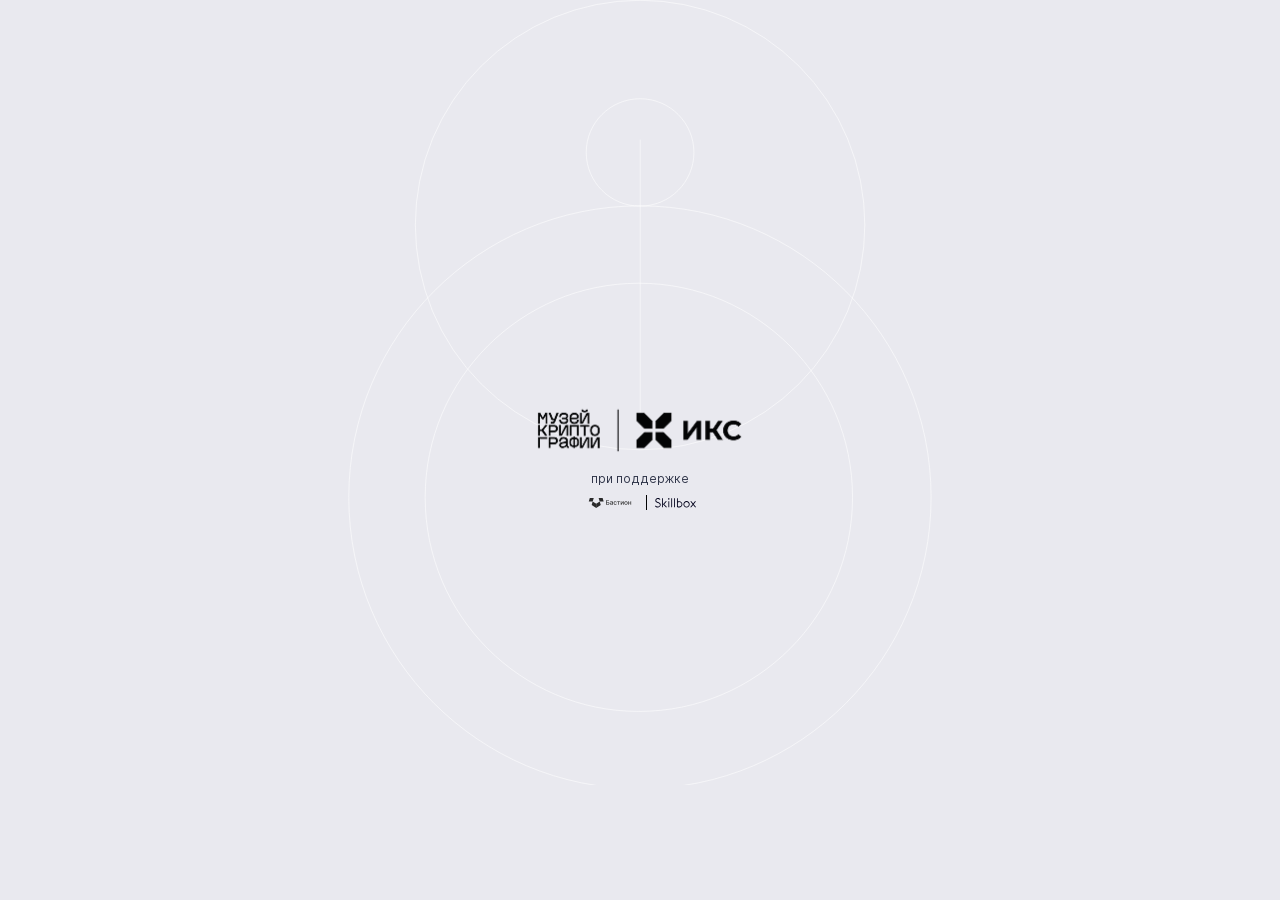
<file: index.html>
<!DOCTYPE html>
<html lang="ru">

<head>
    <meta charset="UTF-8">
    <meta name="viewport" content="width=device-width, initial-scale=1.0">
    <link rel="stylesheet" href="css/style.css?v=4">
    <title>Museo de Crypto</title>
</head>

<body>
    <div class="preloader light">
        <div class="preloader__wrap-mobile">
            <img class="preloader__img-mobile" src="images/preloader/musey-iks-mobile.png"
                srcset="images/preloader/musey-iks-mobile.png 1x, images/preloader/musey-iks-mobile@2x.png 2x"
                alt="Логотип музея и партнера" width="250" height="82">
            <div class="preloader__wrap">
                <span class="preloader__text">при поддержке</span>
                <div class="preloader__wrap-mobile-icon">
                    <svg class="preloader__icon-bastion" width="126" height="29" aria-hidden="true">
                        <use xlink:href="images/sprite.svg#preloader-bastion-mobile"></use>
                    </svg>
                    <div class="preloader__wrap-mobile-line"></div>
                    <svg class="preloader__icon-skillbox" width="42" height="10" aria-hidden="true">
                        <use xlink:href="images/sprite.svg#skillbox-icon"></use>
                    </svg>
                </div>
            </div>
            <svg class="preloader__icon" width="375" height="785" aria-hidden="true">
                <use xlink:href="images/sprite.svg#preloader-bg"></use>
            </svg>
        </div>
        <div class="preloader__wrap-desktop">
            <img class="preloader__image" src="images/preloader/preloader-desktop.jpg"
                srcset="images/preloader/preloader-desktop@2x.jpg 2x" alt="Задний фон" width="1440" height="900">
        </div>
    </div>

    <header class="header">
        <div class="header__wrap">
            <img class="header__logo-mobile" src="images/logo-mobile.png"
                srcset="images/logo-mobile.png 1x, images/logo-mobile@2x.png 2x" alt="Логотип мобильная версия">
            <button class="header__btn-theme is-light">
                <svg class="header__btn-icon header__btn-icon--light" width="26" height="13" aria-hidden="true">
                    <use xlink:href="images/sprite.svg#btn-theme-icon-light"></use>
                </svg>
                <svg class="header__btn-icon" width="26" height="13" aria-hidden="true">
                    <use xlink:href="images/sprite.svg#btn-theme-icon"></use>
                </svg>
            </button>
        </div>
    </header>

    <main class="main light">
        <section class="start is-active">
            <div class="header__container">
                <svg class="header__container-icon-musey" width="49" height="31" aria-hidden="true">
                    <use xlink:href="images/sprite.svg#header-container-musey"></use>
                </svg>
                <div class="header__container-line"></div>
                <div class="header__container-wrap">
                    <svg class="header__container-logo" width="94" height="22" aria-hidden="true">
                        <use xlink:href="images/sprite.svg#bastion-logo-header"></use>
                    </svg>
                    <svg class="header__icon-skillbox" width="27" height="6" aria-hidden="true">
                        <use xlink:href="images/sprite.svg#skillbox-icon"></use>
                    </svg>
                </div>
                <a class="header__container-btn"
                    href="https://cryptography-museum.ru/events/vystavka-kljuch-doverija-bezopasnost-v-epohu-vysokih-tehnologij"
                    target="_blank">О выставке
                    <svg class="header__btn-icon" width="25" height="15" aria-hidden="true">
                        <use xlink:href="images/sprite.svg#header-container-btn"></use>
                    </svg>
                </a>
            </div>
            <div class="container">
                <h1 class="start__title">Маршрут
                    цифрового
                    дня</h1>
                <p class="start__text">интерактивная игра по&nbsp;мотивам выставки о&nbsp;безопасности
                    в&nbsp;цифровой среде</p>
                <picture class="start__picture">
                    <source media="(min-width: 1440px)"
                        srcset="images/start/key-desktop.png 1x, images/start/key-desktop@2x.png 2x">
                    <img class="start__image" src="images/start/key.png"
                        srcset="images/start/key.png 1x, images/start/key@2x.png 2x" alt="Ключ и замок" width="224"
                        height="260">
                </picture>
                <picture class="start__picture">
                    <source media="(min-width: 1440px)"
                        srcset="images/start/key-light.png 1x, images/start/key-light@2x.png 2x">
                    <img class="start__image-light" src="images/start/key-light.png"
                        srcset="images/start/key-light.png 1x, images/start/key-light@2x.png 2x" alt="Ключ и замок"
                        width="224" height="260">
                </picture>
                <div class="start__wrap-mobile">
                    <span class="start__text-min">Без регистрации. Всё полностью анонимно.</span>
                    <div class="start__btn-wrap">
                        <button class="start__btn start__btn--color btn" id="start">Начать игру</button>
                        <a class="start__btn" id="musey"
                            href="https://cryptography-museum.ru/events/vystavka-kljuch-doverija-bezopasnost-v-epohu-vysokih-tehnologij"
                            target="_blank">О выставке</a>
                    </div>
                </div>
                <div class="start__wrap-desktop">
                    <div class="start__inner">
                        <div class="start__inner-text">
                            <span class="start__text-time">9</span>
                            <p class="start__desc">реальных
                                ситуаций</p>
                        </div>
                        <div class="start__inner-text">
                            <span class="start__text-time">5-7</span>
                            <p class="start__desc">минут игры</p>
                        </div>
                    </div>
                    <span class="start__text-min">Без регистрации. Всё полностью анонимно.</span>
                    <button class="start__desktop-btn btn" id="start"><span>Начать игру</span>
                        <svg class="start__btn-icon" width="24" height="24" aria-hidden="true">
                            <use xlink:href="images/sprite.svg#start-btn-arrow"></use>
                        </svg>
                    </button>
                </div>
            </div>
        </section>
        <section class="manual">
            <div class="header__container">
                <svg class="header__container-icon-musey" width="49" height="31" aria-hidden="true">
                    <use xlink:href="images/sprite.svg#header-container-musey"></use>
                </svg>
                <div class="header__container-line"></div>
                <div class="header__container-wrap">
                    <svg class="header__container-logo" width="94" height="22" aria-hidden="true">
                        <use xlink:href="images/sprite.svg#bastion-logo-header"></use>
                    </svg>
                    <svg class="header__icon-skillbox" width="27" height="6" aria-hidden="true">
                        <use xlink:href="images/sprite.svg#skillbox-icon"></use>
                    </svg>
                </div>
                <a class="header__container-btn"
                    href="https://cryptography-museum.ru/events/vystavka-kljuch-doverija-bezopasnost-v-epohu-vysokih-tehnologij"
                    target="_blank">О выставке
                    <svg class="header__btn-icon" width="25" height="15" aria-hidden="true">
                        <use xlink:href="images/sprite.svg#header-container-btn"></use>
                    </svg>
                </a>
            </div>
            <div class="container">
                <h2 class="manual__title">Проверим, насколько <br>вы&nbsp;умеете защищать <br>себя в&nbsp;цифровом мире
                </h2>
                <ul class="manual__list">
                    <li class="manual__item">
                        <div class="manual__mobile">
                            <img class="manual__img" src="images/manual/help1.png"
                                srcset="images/manual/help1.png 1x, images/manual/help1@2x.png 2x" alt="Знак вопроса"
                                width="40" height="40">
                            <img class="manual__img-light" src="images/manual/help1-light.png"
                                srcset="images/manual/help1-light.png 1x, images/manual/help1-light@2x.png 2x"
                                alt="Открытый замок" width="40" height="40">
                        </div>
                        <img class="manual__img-desktop" src="images/manual/item1.png" alt="Знак вопроса" width="74"
                            height="74">
                        <img class="manual__img-desktop-light" src="images/manual/item1-light.png" alt="Знак вопроса"
                            width="74" height="74">
                        <h3 class="manual__item-title">Узнайте, как мыслят современные хакеры</h3>
                    </li>
                    <li class="manual__item">
                        <div class="manual__mobile">
                            <img class="manual__img" src="images/manual/phone-2.png"
                                srcset="images/manual/phone-2.png 1x, images/manual/phone-2@2x.png 2x" alt="Телефон"
                                width="40" height="40">
                            <img class="manual__img-light" src="images/manual/phone-2-light.png"
                                srcset="images/manual/phone-2-light.png 1x, images/manual/phone-2-light@2x.png 2x"
                                alt="Телефон" width="40" height="40">
                        </div>
                        <img class="manual__img-desktop" src="images/manual/item2.png" alt="Палец" width="74"
                            height="74">
                        <img class="manual__img-desktop-light" src="images/manual/item2-light.png" alt="Палец"
                            width="74" height="74">
                        <h3 class="manual__item-title">Поймите, какие скрытые угрозы таит ваш смартфон.</h3>
                    </li>
                    <li class="manual__item">
                        <div class="manual__mobile">
                            <img class="manual__img" src="images/manual/shield3.png"
                                srcset="images/manual/shield3.png 1x, images/manual/shield3@2x.png 2x" alt="Защита"
                                width="40" height="40">
                            <img class="manual__img-light" src="images/manual/shield3-light.png"
                                srcset="images/manual/shield3-light.png 1x, images/manual/shield3-light@2x.png 2x"
                                alt="Защита с ключом" width="40" height="40">
                        </div>
                        <img class="manual__img-desktop" src="images/manual/item3.png" alt="Звезда" width="74"
                            height="74">
                        <img class="manual__img-desktop-light" src="images/manual/item3-light.png" alt="Звезда"
                            width="74" height="74">
                        <h3 class="manual__item-title">Защитите свои пароли, деньги и личные переписки</h3>
                    </li>
                </ul>
                <div class="manual__wrap">
                    <div class="manual__wrap-text">
                        <span class="manual__text-time">5-7</span>
                        <p class="manual__desc">минут время
                            прохождения</p>
                    </div>
                    <div class="manual__wrap-text">
                        <span class="manual__text-time">9</span>
                        <p class="manual__desc">жизненных
                            ситуаций</p>
                    </div>
                </div>
                <p class="manual__text">Дойдите до финала
                    <span>и получите скидку на билет</span>
                </p>
                <button class="manual__btn btn">Начать</button>
                <img class="manual__image" src="images/manual/manual.png" alt="Векторный телефон и щит" width="371"
                    height="499">
                <img class="manual__image-light" src="images/manual/manual-light.png" alt="Векторный телефон и щит"
                    width="371" height="499">
            </div>
        </section>
        <section class="question" aria-label="Тест по цифровой безопасности">
            <!-- Все вопросы используют один компонент .question__item.
                 Для нового вопроса достаточно скопировать article и поменять контент. -->
            <div class="header-desktop">
                <div class="header-desktop__wrap">
                    <svg class="header-desktop__icon-musey" width="49" height="31" aria-hidden="true">
                        <use xlink:href="images/sprite.svg#header-container-musey"></use>
                    </svg>
                    <div class="header-desktop__line"></div>
                    <div class="header-desktop__wrap-new">
                        <svg class="header-desktop__logo" width="94" height="22" aria-hidden="true">
                            <use xlink:href="images/sprite.svg#bastion-logo-header"></use>
                        </svg>
                        <svg class="header-desktop__icon-skillbox" width="27" height="6" aria-hidden="true">
                            <use xlink:href="images/sprite.svg#skillbox-icon"></use>
                        </svg>
                    </div>
                </div>
                <div class="header-desktop__progress">
                    <span class="header-desktop__number">вопрос 01 из 09</span>
                    <img class="header-desktop__image" src="images/header-desktop/progress-1.png"
                        alt="Прогресс прохождения игры" width="472" height="32">
                </div>
                <span class="header-desktop__text">0 из 22 баллов</span>
            </div>

            <article class="question__item question__item--first" data-question="1">
                <div class="progress-bar">
                    <div class="container">
                        <div class="progress-bar__wrap">
                            <span class="progress-bar__text">Вопрос 1/9</span>
                            <span class="progress-bar__score">0/22</span>
                        </div>
                        <svg class="progress-bar__icon" width="334" height="6" aria-hidden="true">
                            <use xlink:href="images/sprite.svg#progress-bar-1"></use>
                        </svg>
                        <svg class="progress-bar__icon-light" width="334" height="6" aria-hidden="true">
                            <use xlink:href="images/sprite.svg#progress-bar-1-light"></use>
                        </svg>
                    </div>
                </div>
                <div class="container">
                    <div class="question__desktop">
                        <div class="question__mobile">
                            <img class="question__image" src="images/question/question-1.png"
                                srcset="images/question/question-1.png 1x, images/question/question-1@2x.png 2x"
                                alt="Меню подключения к Wi-Fi" width="335" height="138">
                            <img class="question__image-light" src="images/question/question-1-light.png"
                                srcset="images/question/question-1-light.png 1x, images/question/question-1-light@2x.png 2x"
                                alt="Меню подключения к Wi-Fi" width="335" height="138">
                        </div>
                        <div class="question__desktop-left">
                            <h2 class="question__title">В&nbsp;кофейне доступны несколько
                                <span>Wi-Fi-сетей. <span class="question__title-color">Какую вы выберете?</span></span>
                            </h2>
                            <p class="question__text">Сотрудник кафе сообщил, что гостевая сеть называется Coffee_Guest,
                                а&nbsp;пароль указан на&nbsp;чеке.</p>
                            <img class="question__img-left" src="images/question/question-1-desktop.png"
                                alt="Картинка выбора Wi-Fi-сетей" width="340" height="319">
                            <img class="question__img-left question__img-left-light"
                                src="images/question/question-1-desktop-light.png" alt="Картинка выбора Wi-Fi-сетей"
                                width="340" height="319">
                        </div>
                        <div class="question__desktop-right">
                            <div class="question__answers">
                                <label class="question__answer btn">
                                    <input type="radio" name="q1" id="q1_1" value="Coffee Free">
                                    Coffee Free
                                </label>
                                <label class="question__answer btn">
                                    <input type="radio" name="q1" id="q1_2" value="Coffee_Guest 🔒">
                                    Coffee_Guest 🔒
                                </label>
                                <label class="question__answer btn">
                                    <input type="radio" name="q1" id="q1_3" value="FREE_WIFI_NO_SMS_100%">
                                    FREE_WIFI_NO_SMS_100%
                                </label>
                            </div>
                            <div class="question__check-wrap">
                                <span class="question__check-text">
                                    <svg class="question__check-icon" width="24" height="24" aria-hidden="true">
                                        <use xlink:href="images/sprite.svg#check-text-icon"></use>
                                    </svg>
                                    Ответ можно изменить до&nbsp;проверки
                                </span>
                                <button class="question__check btn" type="button">Проверить</button>
                            </div>
                        </div>
                    </div>
                </div>
            </article>
            <article class="question__item question__item--second" data-question="2">
                <div class="progress-bar">
                    <div class="container">
                        <div class="progress-bar__wrap">
                            <span class="progress-bar__text">Вопрос 2/9</span>
                            <span class="progress-bar__score">0/22</span>
                        </div>
                        <svg class="progress-bar__icon" width="334" height="6" id="2" aria-hidden="true">
                            <use xlink:href="images/sprite.svg#progress-bar-2"></use>
                        </svg>
                        <svg class="progress-bar__icon-light" width="334" height="6" aria-hidden="true">
                            <use xlink:href="images/sprite.svg#progress-bar-2-light"></use>
                        </svg>
                    </div>
                </div>
                <div class="container">
                    <div class="question__desktop">
                        <div class="question__desktop-left">
                            <h2 class="question__title">Придя утром на&nbsp;работу
                                вы&nbsp;обнаружили в&nbsp;коридоре неизвестную USB-флешку
                                <span class="question__title-color">Как поступите?</span>
                            </h2>
                            <img class="question__img-left" src="images/question/question-2-desktop.png"
                                alt="Картинка флэшки" width="359" height="354">
                            <img class="question__img-left question__img-left-light"
                                src="images/question/question-2-desktop-light.png" alt="Картинка флэшки" width="359"
                                height="354">
                        </div>
                        <div class="question__desktop-right">
                            <div class="question__answers">
                                <label class="question__answer btn">
                                    <input type="radio" name="q2" id="q2_1"
                                        value="Подключу к&nbsp;своему компьютеру&nbsp;&mdash; возможно, по&nbsp;файлам удастся определить владельца">
                                    Подключу&nbsp;к&nbsp;своему компьютеру&nbsp;&mdash; возможно,&nbsp;по&nbsp;файлам
                                    удастся определить владельца
                                </label>
                                <label class="question__answer btn">
                                    <input type="radio" name="q2" id="q2_2"
                                        value="Подключу к старому компьютеру, на котором нет ничего важного">
                                    Подключу&nbsp;к&nbsp;старому компьютеру,&nbsp;на&nbsp;котором нет ничего важного
                                </label>
                                <label class="question__answer btn">
                                    <input type="radio" name="q2" id="q2_3"
                                        value="Не буду подключать и передам ответственному ИТ-сотруднику">
                                    Не буду подключать&nbsp;и&nbsp;передам ответственному ИТ-сотруднику
                                </label>
                                <label class="question__answer btn">
                                    <input type="radio" name="q2" id="q2_4" value="Просто оставлю её там, где нашёл">
                                    Просто оставлю её там, где нашёл
                                </label>
                            </div>
                            <div class="question__check-wrap">
                                <span class="question__check-text">
                                    <svg class="question__check-icon" width="24" height="24" aria-hidden="true">
                                        <use xlink:href="images/sprite.svg#check-text-icon"></use>
                                    </svg>
                                    Ответ можно изменить до&nbsp;проверки
                                </span>
                                <button class="question__check btn" type="button">Проверить</button>
                            </div>
                        </div>
                    </div>
                </div>
            </article>
            <article class="question__item question__item--three" data-question="3">
                <div class="progress-bar">
                    <div class="container">
                        <div class="progress-bar__wrap">
                            <span class="progress-bar__text">Вопрос 3/9</span>
                            <span class="progress-bar__score">0/22</span>
                        </div>
                        <svg class="progress-bar__icon" width="334" height="6" aria-hidden="true">
                            <use xlink:href="images/sprite.svg#progress-bar-3"></use>
                        </svg>
                        <svg class="progress-bar__icon-light" width="334" height="6" aria-hidden="true">
                            <use xlink:href="images/sprite.svg#progress-bar-3-light"></use>
                        </svg>
                    </div>
                </div>
                <div class="container">
                    <div class="question__wrapper">
                        <img class="question__img-monitor" src="images/question/Монитор.png" srcset="images/question/Монитор@2x.png 2x" alt="Монитор" width="1013"
                            height="745">
                        <button class="question__help btn">
                            <svg class="question__help-icon" width="25" height="32" aria-hidden="true">
                                <use xlink:href="images/sprite.svg#question-help-icon"></use>
                            </svg>
                        </button>
                        <div class="question__desktop-wrap">
                            <h2 class="question__container-title">помогите бабушке придумать надежный пароль</h2>
                            <div class="accordeon">
                                <button class="accordeon__btn btn">Требования безопасности
                                    <svg class="accordeon__icon" width="24" height="24" aria-hidden="true">
                                        <use xlink:href="images/sprite.svg#accordeon-icon"></use>
                                    </svg>
                                </button>
                                <ul class="accordeon__list">
                                    <li class="accordeon__item">
                                        <p class="accordeon__text">Длина пароля <span>от 8 до 12</span> символов</p>
                                    </li>
                                    <li class="accordeon__item">
                                        <p class="accordeon__text">Пароль должен содержать <span>хотя бы одну
                                                цифру</span></p>
                                    </li>
                                    <li class="accordeon__item">
                                        <p class="accordeon__text">Пароль должен содержать хотя бы одну <span>букву
                                                латинского
                                                алфавита
                                                в нижнем регистре</span></p>
                                    </li>
                                    <li class="accordeon__item">
                                        <p class="accordeon__text">Пароль должен содержать хотя бы одну <span>букву
                                                латинского
                                                алфавита
                                                в верхнем регистре</span></p>
                                    </li>
                                    <li class="accordeon__item">
                                        <p class="accordeon__text">Пароль не должен содержать в себе логин</p>
                                    </li>
                                    <li class="accordeon__item">
                                        <p class="accordeon__text">Пароль не должен быть предсказуем</p>
                                    </li>
                                    <li class="accordeon__item">
                                        <p class="accordeon__text">Пароль должен содержать хотя бы один спецсимвол из
                                            набора:
                                            <span>"()^?=!.*$&_-"</span>
                                        </p>
                                    </li>
                                    <li class="accordeon__item">
                                        <p class="accordeon__text">Пароль <span>не должен содержать</span> в себе
                                            пробел(ы)</p>
                                    </li>
                                </ul>
                            </div>
                            <div class="question__container">
                                <div class="question__answers" id="question-3">
                                    <form class="question__form" action="#" method="post">
                                        <div class="custom-input">
                                            <label class="custom-input__label" for="login">Логин</label>
                                            <input class="custom-input__field" type="text" name="login" id="login"
                                                disabled value="baba.valya">
                                        </div>
                                        <div class="custom-input">
                                            <label class="custom-input__label" for="password">Пароль</label>
                                            <input class="custom-input__field" type="text" name="password" id="password"
                                                required>
                                        </div>
                                    </form>
                                </div>
                            </div>
                            <span class="question__answers-text"></span>
                            <div class="question__check-wrap">
                                <span class="question__check-text">
                                    <svg class="question__check-icon" width="24" height="24" aria-hidden="true">
                                        <use xlink:href="images/sprite.svg#check-text-icon"></use>
                                    </svg>
                                    Ответ можно изменить до&nbsp;проверки
                                </span>
                                <button class="question__check btn" type="button">Проверить</button>
                            </div>
                        </div>
                    </div>
                </div>
            </article>
            <article class="question__item question__item--four" data-question="4">
                <div class="progress-bar">
                    <div class="container">
                        <div class="progress-bar__wrap">
                            <span class="progress-bar__text">Вопрос 4/9</span>
                            <span class="progress-bar__score">0/22</span>
                        </div>
                        <svg class="progress-bar__icon" width="334" height="6" id="4" aria-hidden="true">
                            <use xlink:href="images/sprite.svg#progress-bar-4"></use>
                        </svg>
                        <svg class="progress-bar__icon-light" width="334" height="6" aria-hidden="true">
                            <use xlink:href="images/sprite.svg#progress-bar-4-light"></use>
                        </svg>
                    </div>
                </div>
                <div class="container">
                    <div class="question__desktop">
                        <div class="question__desktop-left">
                            <h2 class="question__title">В&nbsp;университете вы&nbsp;увидели объявление:
                                &laquo;Бесплатный кофе
                                всем студентам! Отсканируйте QR&#8209;код и&nbsp;авторизуйтесь для
                                получения купона&raquo;
                                <span class="question__title-color">Как поступите?</span>
                                <svg class="question__title-icon" width="209" height="27" id="4" aria-hidden="true">
                                    <use xlink:href="images/sprite.svg#question-4-icon"></use>
                                </svg>
                            </h2>
                            <img class="question__img-left" src="images/question/question-4-desktop.png"
                                alt="Картинка Qr-код в университете" width="260" height="451">
                            <img class="question__img-left question__img-left-light"
                                src="images/question/question-4-desktop-light.png" alt="Картинка Qr-код в университете"
                                width="260" height="451">
                        </div>
                        <div class="question__desktop-right">
                            <div class="question__answers">
                                <label class="question__answer btn">
                                    <input type="radio" name="q4" id="q4_1"
                                        value="Отсканирую и перейду: QR-код сам по себе безопаснее обычной ссылки">
                                    Отсканирую&nbsp;и&nbsp;перейду: QR-код&nbsp;сам&nbsp;по&nbsp;себе безопаснее обычной
                                    ссылки
                                </label>
                                <label class="question__answer btn">
                                    <input type="radio" name="q4" id="q4_2"
                                        value="Отсканирую, посмотрю адрес сайта и продолжу, если он выглядит знакомо">
                                    Отсканирую, посмотрю адрес
                                    сайта&nbsp;и&nbsp;продолжу,&nbsp;если&nbsp;он&nbsp;выглядит знакомо
                                </label>
                                <label class="question__answer btn">
                                    <input type="radio" name="q4" id="q4_3"
                                        value="Найду информацию об акции через официальный сайт организации">
                                    Найду информацию&nbsp;об&nbsp;акции через официальный сайт организации
                                </label>
                                <label class="question__answer btn">
                                    <input type="radio" name="q4" id="q4_4"
                                        value="Спрошу знакомого, открывал ли он QR-код, и если у него всё нормально - воспользуюсь">
                                    Спрошу знакомого,
                                    открывал&nbsp;ли&nbsp;он&nbsp;QR-код,&nbsp;и&nbsp;если&nbsp;у&nbsp;него всё
                                    нормально - воспользуюсь
                                </label>
                            </div>
                            <div class="question__check-wrap">
                                <span class="question__check-text">
                                    <svg class="question__check-icon" width="24" height="24" aria-hidden="true">
                                        <use xlink:href="images/sprite.svg#check-text-icon"></use>
                                    </svg>
                                    Ответ можно изменить до&nbsp;проверки
                                </span>
                                <button class="question__check btn" type="button">Проверить</button>
                            </div>
                        </div>
                    </div>
                </div>
            </article>
            <article class="question__item question__item--five" data-question="5">
                <div class="progress-bar">
                    <div class="container">
                        <div class="progress-bar__wrap">
                            <span class="progress-bar__text">Вопрос 5/9</span>
                            <span class="progress-bar__score">0/22</span>
                        </div>
                        <svg class="progress-bar__icon" width="334" height="6" id="5" aria-hidden="true">
                            <use xlink:href="images/sprite.svg#progress-bar-5"></use>
                        </svg>
                        <svg class="progress-bar__icon-light" width="334" height="6" aria-hidden="true">
                            <use xlink:href="images/sprite.svg#progress-bar-5-light"></use>
                        </svg>
                    </div>
                </div>
                <div class="container">
                    <div class="question__desktop">
                        <div class="question__desktop-left">
                            <div class="question__mobile">
                                <h2 class="question__title">На&nbsp;почту пришло уведомление: &laquo;Зафиксирован вход
                                    в&nbsp;ваш
                                    аккаунт
                                    с&nbsp;нового устройства.
                                    Если это были
                                    не&nbsp;вы,
                                    <span class="question__text-color">
                                        срочно смените пароль
                                        по&nbsp;ссылке</span>». Вы&nbsp;не&nbsp;узнаёте этот вход. <br>Что
                                    сделаете?
                                    <svg class="question__title-icon" width="202" height="25" id="5-1"
                                        aria-hidden="true">
                                        <use xlink:href="images/sprite.svg#question-5-icon-1"></use>
                                    </svg>
                                    <svg class="question__title-icon" width="203" height="28" id="5-2"
                                        aria-hidden="true">
                                        <use xlink:href="images/sprite.svg#question-5-icon-2"></use>
                                    </svg>
                                </h2>
                            </div>
                            <h2 class="question__title question__title--desktop">На почту пришло уведомление:</h2>
                            <img class="question__img-left" src="images/question/email.png"
                                alt="Картинка письма на почте" width="632" height="550">
                            <img class="question__img-left question__img-left-light" src="images/question/email.png"
                                alt="Картинка письма на почте" width="632" height="550">
                        </div>
                        <div class="question__desktop-right">
                            <p class="question__desktop-text">Вы не узнаёте этот вход. Что сделаете?</p>
                            <div class="question__answers">
                                <label class="question__answer btn">
                                    <input type="radio" name="q5" id="q5_1"
                                        value="Перейду по ссылке из письма и сразу сменю пароль">
                                    Перейду&nbsp;по&nbsp;ссылке&nbsp;из&nbsp;письма&nbsp;и&nbsp;сразу сменю пароль
                                </label>
                                <label class="question__answer btn">
                                    <input type="radio" name="q5" id="q5_2"
                                        value="Проверю адрес отправителя и если он выглядит официально, перейду по ссылке">
                                    Проверю адрес отправителя&nbsp;и&nbsp;если&nbsp;он&nbsp;выглядит официально,
                                    перейду&nbsp;по&nbsp;ссылке
                                </label>
                                <label class="question__answer btn">
                                    <input type="radio" name="q5" id="q5_3"
                                        value="Самостоятельно открою сайт или приложение и проверю активные сеансы и настройки безопасности">
                                    Самостоятельно открою сайт&nbsp;или&nbsp;приложение&nbsp;и&nbsp;проверю активные
                                    сеансы&nbsp;и&nbsp;настройки безопасности
                                </label>
                                <label class="question__answer btn">
                                    <input type="radio" name="q5" id="q5_4"
                                        value="Проигнорирую письмо: если ничего не нажимать, опасности нет">
                                    Проигнорирую письмо:&nbsp;если&nbsp;ничего&nbsp;не&nbsp;нажимать, опасности нет
                                </label>
                            </div>
                            <div class="question__check-wrap">
                                <span class="question__check-text">
                                    <svg class="question__check-icon" width="24" height="24" aria-hidden="true">
                                        <use xlink:href="images/sprite.svg#check-text-icon"></use>
                                    </svg>
                                    Ответ можно изменить до&nbsp;проверки
                                </span>
                                <button class="question__check btn" type="button">Проверить</button>
                            </div>
                        </div>
                    </div>
                </div>
            </article>
            <article class="question__item question__item--six" data-question="6">
                <div class="progress-bar">
                    <div class="container">
                        <div class="progress-bar__wrap">
                            <span class="progress-bar__text">Вопрос 6/9</span>
                            <span class="progress-bar__score">0/22</span>
                        </div>
                        <svg class="progress-bar__icon" width="334" height="6" id="6" aria-hidden="true">
                            <use xlink:href="images/sprite.svg#progress-bar-6"></use>
                        </svg>
                        <svg class="progress-bar__icon-light" width="334" height="6" aria-hidden="true">
                            <use xlink:href="images/sprite.svg#progress-bar-6-light"></use>
                        </svg>
                    </div>
                </div>
                <div class="container">
                    <div class="question__desktop">
                        <div class="question__desktop-left">
                            <h2 class="question__title question__title--mobile" id="title-6">Служба безопасности банка</h2>
                            <h2 class="question__title question__title--desktop" id="title-6">Вам пришло уведомление:</h2>
                            <span class="question__text-number">+7 999 123 33 34</span>
                            <div class="question__dialog">
                                <ul class="question__list">
                                    <span class="question__text-number-desktop">+7 999 123 33 34</span>
                                    <li class="question__dialog-item question__dialog-item--security is-active" id="r1">
                                        <img class="question__img" src="images/question/security.png"
                                            srcset="images/question/security.png 1x, images/question/security@2x.png 2x"
                                            alt="Логотип службы безопасности">
                                        <img class="question__img-light" src="images/question/security-light.png"
                                            alt="Логотип службы безопасности">
                                        <p class="question__text-security">Здравствуйте! Служба безопасности банка. Мы
                                            обнаружили подозрительную попытку перевода с вашей карты на 14 900 ₽. Вы
                                            совершали
                                            эту операцию?</p>
                                    </li>
                                    <li class="question__dialog-item question__dialog-item--people" id="u1">
                                        <p class="question__text-people">Нет! Что мне делать? Помогите скорее!</p>
                                        <img class="question__img" src="images/question/people.png"
                                            srcset="images/question/people.png 1x, images/question/people@2x.png 2x"
                                            alt="Логотип человека">
                                        <img class="question__img-light" src="images/question/people-light.png"
                                            alt="Логотип человека">
                                    </li>
                                    <li class="question__dialog-item question__dialog-item--security" id="otv-1">
                                        <img class="question__img" src="images/question/security.png"
                                            srcset="images/question/security.png 1x, images/question/security@2x.png 2x"
                                            alt="Логотип службы безопасности">
                                        <img class="question__img-light" src="images/question/security-light.png"
                                            alt="Логотип службы безопасности">
                                        <p class="question__text-security"></p>
                                    </li>
                                    <li class="question__dialog-item question__dialog-item--security" id="r2">
                                        <img class="question__img" src="images/question/security.png"
                                            srcset="images/question/security.png 1x, images/question/security@2x.png 2x"
                                            alt="Логотип службы безопасности">
                                        <img class="question__img-light" src="images/question/security-light.png"
                                            alt="Логотип службы безопасности">
                                        <p class="question__text-security">Для подтверждения личности напишите последние
                                            четыре
                                            цифры карты и код, который сейчас придёт вам в SMS.</p>
                                    </li>
                                    <li class="question__dialog-item question__dialog-item--people" id="u2">
                                        <p class="question__text-people">Хорошо, сейчас пришлю.</p>
                                        <img class="question__img" src="images/question/people.png"
                                            srcset="images/question/people.png 1x, images/question/people@2x.png 2x"
                                            alt="Логотип человека">
                                        <img class="question__img-light" src="images/question/people-light.png"
                                            alt="Логотип человека">
                                    </li>
                                    <li class="question__dialog-item question__dialog-item--security" id="otv-2">
                                        <img class="question__img" src="images/question/security.png"
                                            srcset="images/question/security.png 1x, images/question/security@2x.png 2x"
                                            alt="Логотип службы безопасности">
                                        <img class="question__img-light" src="images/question/security-light.png"
                                            alt="Логотип службы безопасности">
                                        <p class="question__text-security">Отлично, код получен. Проверяю систему.</p>
                                    </li>
                                    <li class="question__dialog-item question__dialog-item--security" id="r3">
                                        <img class="question__img" src="images/question/security.png"
                                            srcset="images/question/security.png 1x, images/question/security@2x.png 2x"
                                            alt="Логотип службы безопасности">
                                        <img class="question__img-light" src="images/question/security-light.png"
                                            alt="Логотип службы безопасности">
                                        <p class="question__text-security"></p>
                                    </li>
                                    <li class="question__dialog-item question__dialog-item--people" id="u3">
                                        <p class="question__text-people"></p>
                                        <img class="question__img" src="images/question/people.png"
                                            srcset="images/question/people.png 1x, images/question/people@2x.png 2x"
                                            alt="Логотип человека">
                                        <img class="question__img-light" src="images/question/people-light.png"
                                            alt="Логотип человека">
                                    </li>
                                </ul>
                            </div>
                        </div>
                        <div class="question__desktop-right">
                            <p class="question__desktop-text">Что сделаете?</p>
                            <div class="question__answers">
                                <label class="question__answer btn">
                                    <input type="radio" name="q6" id="q6_1"
                                        value="Нет! Что мне делать? Помогите скорее!" score="0">
                                    Нет! Что&nbsp;мне&nbsp;делать? Помогите скорее!
                                </label>
                                <label class="question__answer btn">
                                    <input type="radio" name="q6" id="q6_2" score="1"
                                        value="А какой именно банк вы представляете?">
                                    А какой именно банк&nbsp;вы&nbsp;представляете?
                                </label>
                                <label class="question__answer btn">
                                    <input type="radio" name="q6" id="q6_3" score="2"
                                        value="Если вы сотрудник банка, зачем пишете мне в мессенджере?">
                                    Если&nbsp;вы&nbsp;сотрудник банка, зачем пишете&nbsp;мне&nbsp;в&nbsp;мессенджере?
                                </label>
                            </div>
                            <button class="question__btn-dialog btn" type="button">Продолжить</button>
                        </div>
                    </div>
                </div>
            </article>
            <article class="question__item question__item--seven" data-question="7">
                <div class="progress-bar">
                    <div class="container">
                        <div class="progress-bar__wrap">
                            <span class="progress-bar__text">Вопрос 7/9</span>
                            <span class="progress-bar__score">0/22</span>
                        </div>
                        <svg class="progress-bar__icon" width="334" height="6" id="7" aria-hidden="true">
                            <use xlink:href="images/sprite.svg#progress-bar-7"></use>
                        </svg>
                        <svg class="progress-bar__icon-light" width="334" height="6" aria-hidden="true">
                            <use xlink:href="images/sprite.svg#progress-bar-7-light"></use>
                        </svg>
                    </div>
                </div>
                <div class="container">
                    <div class="question__desktop">
                        <div class="question__desktop-left">
                            <div class="question__mobile">
                                <h2 class="question__title">Вам с&nbsp;нового номера пишет друг: &laquo;Привет!
                                    Я&nbsp;потерял
                                    телефон.
                                    Срочно <span class="question__text-color">одолжи мне 3000 рублей</span>
                                    до&nbsp;завтра&raquo;. Что сделаете?

                                </h2>
                            </div>
                            <h2 class="question__title question__title--desktop">Вам с нового номера пишет друг:</h2>
                            <img class="question__img-left" src="images/question/friend.png" alt="Переписка с другом"
                                width="632" height="550">
                            <img class="question__img-left question__img-left-light" src="images/question/friend.png"
                                alt="Переписка с другом" width="632" height="550">
                        </div>
                        <div class="question__desktop-right">
                            <span class="question__desktop-desc">Что сделаете?</span>
                            <div class="question__answers">
                                <label class="question__answer btn">
                                    <input type="radio" name="q7" id="q7_1"
                                        value="Переведу: неудобно заставлять человека ждать в беде">
                                    Переведу: неудобно заставлять человека ждать&nbsp;в&nbsp;беде
                                </label>
                                <label class="question__answer btn">
                                    <input type="radio" name="q7" id="q7_2"
                                        value="Задам личный вопрос, ответ на который должен знать мой знакомый">
                                    Задам личный вопрос, ответ&nbsp;на&nbsp;который должен знать мой знакомый
                                </label>
                                <label class="question__answer btn">
                                    <input type="radio" name="q7" id="q7_3"
                                        value="Свяжусь с ним другим привычным способом - например, позвонив по сохранённому номеру">
                                    Свяжусь&nbsp;с&nbsp;ним другим привычным способом - например,
                                    позвонив&nbsp;по&nbsp;сохранённому номеру
                                </label>
                                <label class="question__answer btn">
                                    <input type="radio" name="q7" id="q7_4"
                                        value="Если на аватарке его фотография и он знает моё имя, значит всё нормально, можно переводить">
                                    Если&nbsp;на&nbsp;аватарке&nbsp;его&nbsp;фотография&nbsp;и&nbsp;он&nbsp;знает моё
                                    имя, значит всё нормально, можно переводить
                                </label>
                            </div>
                            <div class="question__check-wrap">
                                <span class="question__check-text">
                                    <svg class="question__check-icon" width="24" height="24" aria-hidden="true">
                                        <use xlink:href="images/sprite.svg#check-text-icon"></use>
                                    </svg>
                                    Ответ можно изменить до&nbsp;проверки
                                </span>
                                <button class="question__check btn" type="button">Проверить</button>
                            </div>
                        </div>
                    </div>
                </div>
            </article>
            <article class="question__item question__item--eight" data-question="8">
                <div class="progress-bar">
                    <div class="container">
                        <div class="progress-bar__wrap">
                            <span class="progress-bar__text">Вопрос 8/9</span>
                            <span class="progress-bar__score">0/22</span>
                        </div>
                        <svg class="progress-bar__icon" width="334" height="6" id="8" aria-hidden="true">
                            <use xlink:href="images/sprite.svg#progress-bar-8"></use>
                        </svg>
                        <svg class="progress-bar__icon-light" width="334" height="6" aria-hidden="true">
                            <use xlink:href="images/sprite.svg#progress-bar-8-light"></use>
                        </svg>
                    </div>
                </div>
                <div class="container">
                    <div class="question__desktop">
                        <div class="question__desktop-left">
                            <div class="question__mobile">
                                <h2 class="question__title">Друг прислал ссылку на&nbsp;
                                    <span class="question__text-color">скачивание новой игры</span> в&nbsp;обход
                                    официального магазина. Телефон предупреждает об&nbsp;опасности установки
                                    из&nbsp;неизвестных
                                    источников. Что сделаете?
                                </h2>
                            </div>
                            <h2 class="question__title question__title--desktop">Друг прислал ссылку на скачивание новой
                                игры в обход
                                официального магазина</h2>
                            <img class="question__img-left" src="images/question/game.png" alt="Переписка с другом"
                                width="453" height="620">
                            <img class="question__img-left question__img-left-light" src="images/question/game.png"
                                alt="Переписка с другом" width="453" height="620">
                        </div>
                        <div class="question__desktop-right">
                            <div class="question__answers">
                                <span class="question__desktop-desc">Что сделаете?</span>
                                <label class="question__answer btn">
                                    <input type="radio" name="q8" id="q8_1"
                                        value="Поищу игру в&nbsp;официальном магазине или на&nbsp;сайте разработчика и&nbsp;проверю, существует&nbsp;ли такая версия">
                                    Поищу игру&nbsp;в&nbsp;официальном магазине&nbsp;или&nbsp;на&nbsp;сайте
                                    разработчика&nbsp;и&nbsp;проверю, существует&nbsp;ли&nbsp;такая версия
                                </label>
                                <label class="question__answer btn">
                                    <input type="radio" name="q8" id="q8_2"
                                        value="Запущу игру: раз друг рекомендует, там всё нормально">
                                    Запущу игру:&nbsp;раз&nbsp;друг рекомендует, там всё нормально
                                </label>
                                <label class="question__answer btn">
                                    <input type="radio" name="q8" id="q8_3"
                                        value="Сначала спрошу друга, точно ли он сам прислал ссылку и уже устанавливал игру">
                                    Сначала спрошу друга, точно&nbsp;ли&nbsp;он&nbsp;сам&nbsp;прислал
                                    ссылку&nbsp;и&nbsp;уже устанавливал игру
                                </label>
                                <label class="question__answer btn">
                                    <input type="radio" name="q8" id="q8_4"
                                        value="Проверю ссылку и название сайта: если они не выглядят подозрительно, скачаю">
                                    Проверю ссылку&nbsp;и&nbsp;название сайта:&nbsp;если&nbsp;они&nbsp;не&nbsp;выглядят
                                    подозрительно, скачаю
                                </label>
                            </div>
                            <div class="question__check-wrap">
                                <span class="question__check-text">
                                    <svg class="question__check-icon" width="24" height="24" aria-hidden="true">
                                        <use xlink:href="images/sprite.svg#check-text-icon"></use>
                                    </svg>
                                    Ответ можно изменить до&nbsp;проверки
                                </span>
                                <button class="question__check btn" type="button">Проверить</button>
                            </div>
                        </div>
                    </div>
                </div>
            </article>
            <article class="question__item question__item--seven" data-question="9">
                <div class="progress-bar">
                    <div class="container">
                        <div class="progress-bar__wrap">
                            <span class="progress-bar__text">Вопрос 9/9</span>
                            <span class="progress-bar__score">0/22</span>
                        </div>
                        <svg class="progress-bar__icon" width="334" height="6" id="9" aria-hidden="true">
                            <use xlink:href="images/sprite.svg#progress-bar-9"></use>
                        </svg>
                        <svg class="progress-bar__icon-light" width="334" height="6" aria-hidden="true">
                            <use xlink:href="images/sprite.svg#progress-bar-9-light"></use>
                        </svg>
                    </div>
                </div>
                <div class="container">
                    <div class="question__desktop">
                        <div class="question__desktop-left">
                            <div class="question__mobile">
                                <h2 class="question__title">Вы&nbsp;заказали такси через приложение. Водитель пишет:
                                    &laquo;<span class="question__text-color">Отмените
                                        заказ в&nbsp;приложении</span>, я&nbsp;всё равно вас отвезу. Оплатите переводом
                                    на&nbsp;карту&nbsp;&mdash; так будет дешевле&raquo;. Что сделаете?
                                </h2>
                            </div>
                            <h2 class="question__title question__title--desktop">Вы заказали такси через приложение.
                                Водитель пишет:</h2>
                            <img class="question__img-left" src="images/question/taxi.png"
                                alt="Переписка с водителем такси" width="450" height="600">
                            <img class="question__img-left question__img-left-light" src="images/question/taxi.png"
                                alt="Переписка с водителем такси" width="450" height="600">
                        </div>
                        <div class="question__desktop-right">
                            <span class="question__desktop-desc">Что сделаете?</span>
                            <div class="question__answers">
                                <label class="question__answer btn">
                                    <input type="radio" name="q9" id="q9_1"
                                        value="Соглашусь: поездка та же, зато дешевле">
                                    Соглашусь: поездка та&nbsp;же, зато дешевле
                                </label>
                                <label class="question__answer btn">
                                    <input type="radio" name="q9" id="q9_2"
                                        value="Спрошу водителя, почему нужно отменить заказ, и соглашусь, если объяснение покажется убедительным">
                                    Спрошу водителя, почему нужно отменить
                                    заказ,&nbsp;и&nbsp;соглашусь,&nbsp;если&nbsp;объяснение покажется убедительным
                                </label>
                                <label class="question__answer btn">
                                    <input type="radio" name="q9" id="q9_3"
                                        value="Откажусь отменять заказ и продолжу поездку только через приложение">
                                    Откажусь отменять заказ&nbsp;и&nbsp;продолжу поездку только через приложение
                                </label>
                                <label class="question__answer btn">
                                    <input type="radio" name="q9" id="q9_4"
                                        value="Отменю заказ, но отправлю близкому номер машины и маршрут">
                                    Отменю заказ,&nbsp;но&nbsp;отправлю близкому номер машины&nbsp;и&nbsp;маршрут
                                </label>
                            </div>
                            <div class="question__check-wrap">
                                <span class="question__check-text">
                                    <svg class="question__check-icon" width="24" height="24" aria-hidden="true">
                                        <use xlink:href="images/sprite.svg#check-text-icon"></use>
                                    </svg>
                                    Ответ можно изменить до&nbsp;проверки
                                </span>
                                <button class="question__check btn" type="button">Проверить</button>
                            </div>
                        </div>
                    </div>
                </div>
            </article>
            <div class="answer">
                <div class="answer__wrap">
                    <div class="answer__wrap-text">
                        <img class="answer__img" src="images/answer/dangerous.png"
                            data-dark-src="images/answer/dangerous.png"
                            data-light-src="images/answer/dangerous-light.png" alt="Иконка опасности" width="70"
                            height="70">
                        <h3 class="answer__title">Coffee_Free</h3>
                    </div>
                    <p class="answer__text">Открытая сеть может быть настоящей, но вы этого не проверили. Лучше уточнить
                        у
                        сотрудника название официальной сети кафе и не игнорировать предупреждения браузера или системы.
                    </p>
                </div>
                <div class="answer__wrap-desktop">
                    <span class="answer__text-counter">+ 1 БАЛЛ</span>
                    <button class="answer__btn btn">Продолжить</button>
                </div>
            </div>
        </section>
        <section class="result">
            <div class="container">
                <div class="header__container">
                    <svg class="header__container-icon-musey" width="49" height="31" aria-hidden="true">
                        <use xlink:href="images/sprite.svg#header-container-musey"></use>
                    </svg>
                    <div class="header__container-line"></div>
                    <div class="header__container-wrap">
                        <svg class="header__container-logo" width="94" height="22" aria-hidden="true">
                            <use xlink:href="images/sprite.svg#bastion-logo-header"></use>
                        </svg>
                        <svg class="header__icon-skillbox" width="27" height="6" aria-hidden="true">
                            <use xlink:href="images/sprite.svg#skillbox-icon"></use>
                        </svg>
                    </div>
                    <a class="header__container-btn"
                        href="https://cryptography-museum.ru/events/vystavka-kljuch-doverija-bezopasnost-v-epohu-vysokih-tehnologij"
                        target="_blank">О выставке
                        <svg class="header__btn-icon" width="25" height="15" aria-hidden="true">
                            <use xlink:href="images/sprite.svg#header-container-btn"></use>
                        </svg>
                    </a>
                </div>
                <div class="result__wrapper">
                    <div class="result__inner">
                        <div class="result__wrap">
                            <p class="result__text-desktop">ваш результат</p>
                            <span class="result__number"><span class="result__number-color">0</span>/22</span>
                            <span class="result__text"></span>
                        </div>
                        <p class="result__desc"></p>
                        <p class="result__desc-mobile">Обратите внимание на&nbsp;рекомендации из&nbsp;игры&nbsp;&mdash;
                            они помогут укрепить защищенность ваших данных.</p>
                        <div class="result__procent result__procent--mobile"></div>
                        <div class="result__wrap-btn">
                            <button class="result__btn result__btn--color btn">Далее</button>
                            <button class="result__btn btn">Пройти еще раз</button>
                        </div>
                    </div>
                    <div class="result__procent result__procent--desktop"></div>
                </div>
            </div>
        </section>
        <section class="profile">
            <div class="container">
                <div class="header__container">
                    <svg class="header__container-icon-musey" width="49" height="31" aria-hidden="true">
                        <use xlink:href="images/sprite.svg#header-container-musey"></use>
                    </svg>
                    <div class="header__container-line"></div>
                    <div class="header__container-wrap">
                        <svg class="header__container-logo" width="94" height="22" aria-hidden="true">
                            <use xlink:href="images/sprite.svg#bastion-logo-header"></use>
                        </svg>
                        <svg class="header__icon-skillbox" width="27" height="6" aria-hidden="true">
                            <use xlink:href="images/sprite.svg#skillbox-icon"></use>
                        </svg>
                    </div>
                    <a class="header__container-btn"
                        href="https://cryptography-museum.ru/events/vystavka-kljuch-doverija-bezopasnost-v-epohu-vysokih-tehnologij"
                        target="_blank">О выставке
                        <svg class="header__btn-icon" width="25" height="15" aria-hidden="true">
                            <use xlink:href="images/sprite.svg#header-container-btn"></use>
                        </svg>
                    </a>
                </div>
                <div class="profile__wrapper">
                    <h2 class="profile__title-desktop">Нужна цифровая прокачка</h2>
                    <div class="profile__wrap-desktop">
                        <picture class="profile__picture">
                            <source class="profile__source-desktop" media="(min-width: 1440px)"
                                srcset="images/profile/profile-desktop-1.png">
                            <img class="profile__img" src="images/profile/profile-mobile.png"
                                srcset="images/profile/profile-mobile.png 1x, images/profile/profile-mobile@2x.png 2x"
                                data-dark-src="images/profile/profile-mobile.png"
                                data-dark-srcset="images/profile/profile-mobile.png 1x, images/profile/profile-mobile@2x.png 2x"
                                data-light-src="images/profile/profile-mobile-light.png"
                                data-light-srcset="images/profile/profile-mobile-light.png 1x, images/profile/profile-mobile-light@2x.png 2x"
                                alt="Картинка сильных сторон" width="150" height="185">
                        </picture>
                        <div class="profile__inner">
                            <div class="profile__wrap">
                                <div class="profile__wrap-text">
                                    <h2 class="profile__title">Сильная сторона</h2>
                                    <p class="profile__text profile__text--strong"></p>
                                </div>
                                <div class="profile__wrap-text">
                                    <h2 class="profile__title">Зона внимания</h2>
                                    <p class="profile__text profile__text--attention"></p>
                                </div>
                            </div>
                        </div>
                    </div>
                    <div class="profile__actions">
                        <button class="profile__btn profile__btn--retry btn">Пройти ещё раз</button>
                        <button class="profile__btn profile__btn--next btn">Далее</button>
                    </div>
                </div>
            </div>
        </section>
        <section class="check-list">
            <div class="container">
                <div class="header__container">
                    <svg class="header__container-icon-musey" width="49" height="31" aria-hidden="true">
                        <use xlink:href="images/sprite.svg#header-container-musey"></use>
                    </svg>
                    <div class="header__container-line"></div>
                    <div class="header__container-wrap">
                        <svg class="header__container-logo" width="94" height="22" aria-hidden="true">
                            <use xlink:href="images/sprite.svg#bastion-logo-header"></use>
                        </svg>
                        <svg class="header__icon-skillbox" width="27" height="6" aria-hidden="true">
                            <use xlink:href="images/sprite.svg#skillbox-icon"></use>
                        </svg>
                    </div>
                    <a class="header__container-btn"
                        href="https://cryptography-museum.ru/events/vystavka-kljuch-doverija-bezopasnost-v-epohu-vysokih-tehnologij"
                        target="_blank">О выставке
                        <svg class="header__btn-icon" width="25" height="15" aria-hidden="true">
                            <use xlink:href="images/sprite.svg#header-container-btn"></use>
                        </svg>
                    </a>
                </div>
                <div class="check-list__inner">
                    <h2 class="check-list__title">Чек-лист
                        цифровой безопасности</h2>
                    <ul class="check-list__list">
                        <li class="check-list__item">
                            <svg class="check-list__icon" width="40" height="40" aria-hidden="true">
                                <use xlink:href="images/sprite.svg#check-list-icon"></use>
                            </svg>
                            <p class="check-list__text">Проверяйте название публичной сети</p>
                        </li>
                        <li class="check-list__item">
                            <svg class="check-list__icon" width="40" height="40" aria-hidden="true">
                                <use xlink:href="images/sprite.svg#check-list-icon"></use>
                            </svg>
                            <p class="check-list__text">Не передавайте коды из SMS
                                и звонков</p>
                        </li>
                        <li class="check-list__item">
                            <svg class="check-list__icon" width="40" height="40" aria-hidden="true">
                                <use xlink:href="images/sprite.svg#check-list-icon"></use>
                            </svg>
                            <p class="check-list__text">Проверяйте разрешения приложений</p>
                        </li>
                        <li class="check-list__item">
                            <svg class="check-list__icon" width="40" height="40" aria-hidden="true">
                                <use xlink:href="images/sprite.svg#check-list-icon"></use>
                            </svg>
                            <p class="check-list__text">Используйте надёжные пароли</p>
                        </li>
                        <li class="check-list__item">
                            <svg class="check-list__icon" width="40" height="40" aria-hidden="true">
                                <use xlink:href="images/sprite.svg#check-list-icon"></use>
                            </svg>
                            <p class="check-list__text">Не переходите по подозрительным ссылкам</p>
                        </li>
                        <li class="check-list__item">
                            <svg class="check-list__icon" width="40" height="40" aria-hidden="true">
                                <use xlink:href="images/sprite.svg#check-list-icon"></use>
                            </svg>
                            <p class="check-list__text">Регулярно обновляйте устройства и приложения</p>
                        </li>
                    </ul>
                    <div class="check-list__wrap">
                        <svg class="check-list__icon" width="40" height="40" aria-hidden="true">
                            <use xlink:href="images/sprite.svg#check-list-lock"></use>
                        </svg>
                        <p class="check-list__desc">Больше о&nbsp;цифровой безопасности&nbsp;&mdash;
                            на&nbsp;выставке Музея криптографии &laquo;Ключ к&nbsp;доверию. Безопасность в&nbsp;эпоху
                            высоких технологий&raquo;.
                        </p>
                        <button class="check-list__btn check-list__btn--desktop btn">О выставке</button>
                    </div>
                    <button class="check-list__btn check-list__btn--mobile btn">О выставке</button>
                </div>
            </div>
        </section>
        <section class="qr">
            <div class="container">
                <div class="header__container">
                    <svg class="header__container-icon-musey" width="49" height="31" aria-hidden="true">
                        <use xlink:href="images/sprite.svg#header-container-musey"></use>
                    </svg>
                    <div class="header__container-line"></div>
                    <div class="header__container-wrap">
                        <svg class="header__container-logo" width="94" height="22" aria-hidden="true">
                            <use xlink:href="images/sprite.svg#bastion-logo-header"></use>
                        </svg>
                        <svg class="header__icon-skillbox" width="27" height="6" aria-hidden="true">
                            <use xlink:href="images/sprite.svg#skillbox-icon"></use>
                        </svg>
                    </div>
                    <a class="header__container-btn"
                        href="https://cryptography-museum.ru/events/vystavka-kljuch-doverija-bezopasnost-v-epohu-vysokih-tehnologij"
                        target="_blank">О выставке
                        <svg class="header__btn-icon" width="25" height="15" aria-hidden="true">
                            <use xlink:href="images/sprite.svg#header-container-btn"></use>
                        </svg>
                    </a>
                </div>
                <div class="qr__inner">
                    <div class="qr__wrap-mobile">
                        <h2 class="qr__title">Хотите узнать больше?</h2>
                        <p class="qr__text">Приходите на&nbsp;выставку &laquo;Ключ к&nbsp;доверию. Безопасность
                            в&nbsp;эпоху высоких технологий&raquo; и&nbsp;узнайте, как защищают информацию от&nbsp;прошлых
                            эпох до&nbsp;наших дней.</p>
                        <img class="qr__img qr__img--mobile" src="images/QR.jpg" alt="">
                        <span class="qr__adress">Москва, Ботаническая улица, 25с4</span>
                        <span class="qr__adress">Музей криптографии</span>
                        <a class="qr__btn"
                            href="https://cryptography-museum.ru/events/vystavka-kljuch-doverija-bezopasnost-v-epohu-vysokih-tehnologij"
                            target="_blank">Посетить выставку</a>
                    </div>
                    <div class="qr__wrap-img">
                        <img class="qr__img qr__img--desktop" src="images/QR.jpg" alt="">
                        <span class="qr__img-text">QR-код на скидку</span>
                    </div>
                </div>
            </div>
        </section>
    </main>

    <footer>

    </footer>
    <script src="script/results.js?v=4"></script>
    <script src="script/script.js?v=8"></script>
</body>

</html>
</file>
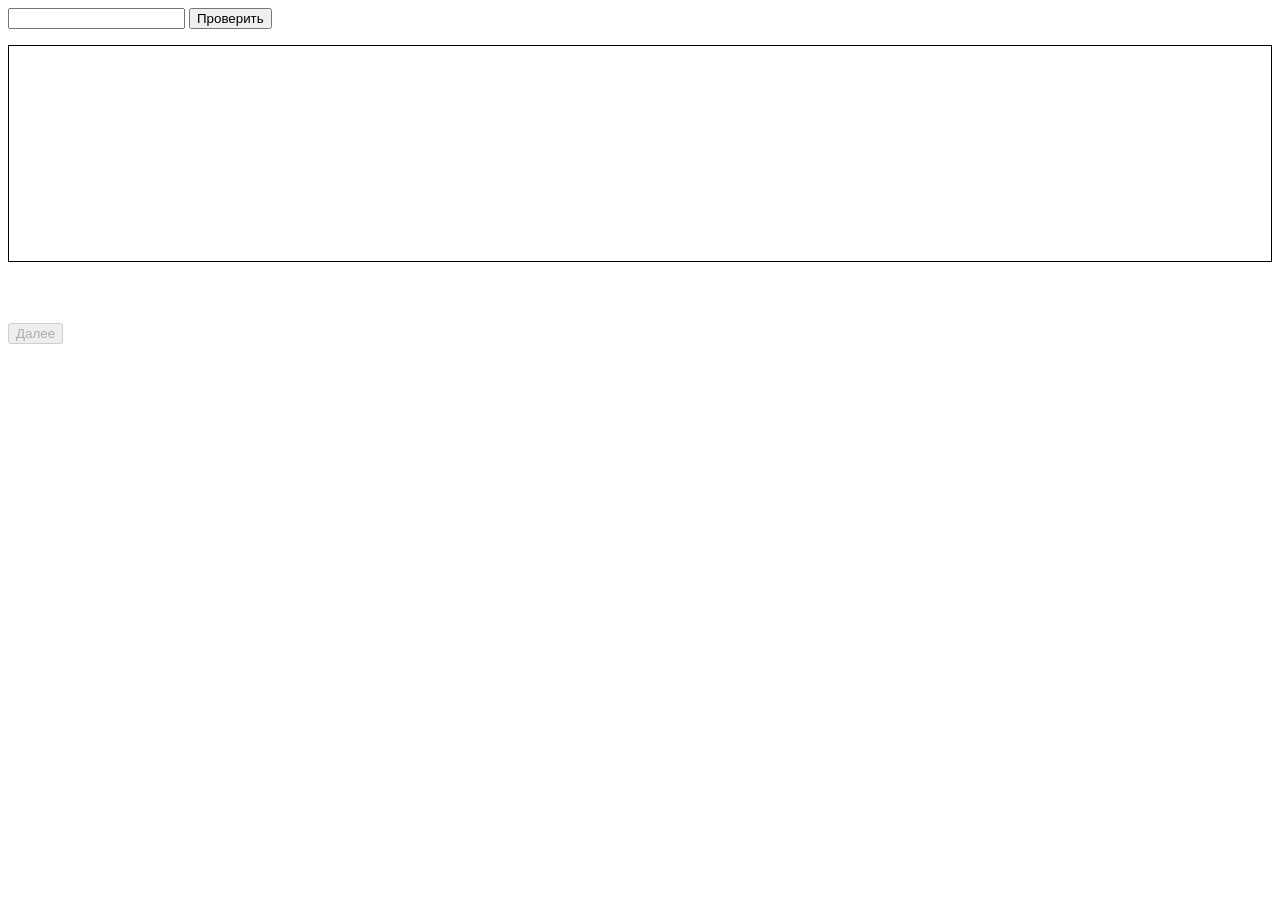
<file: pages/page_2.html>
<!DOCTYPE html>

<html lang="ru">
    <head>
        <title> Этап создания защищенного пароля </title>
        <link rel="stylesheet" href="../styles/page_2.css">
    </head>
    <body>
        <div class="container">
            <input type="text">
            <button class="check-button" type="button"> Проверить </button>
        </div>
        <ul class="mismatch-list"></ul>
        <div class="message"></div>
        <button class="go-button" type="button" disabled> Далее </button>
        <script src="../scripts/page_2.js"></script>
    </body>
</html>
</file>
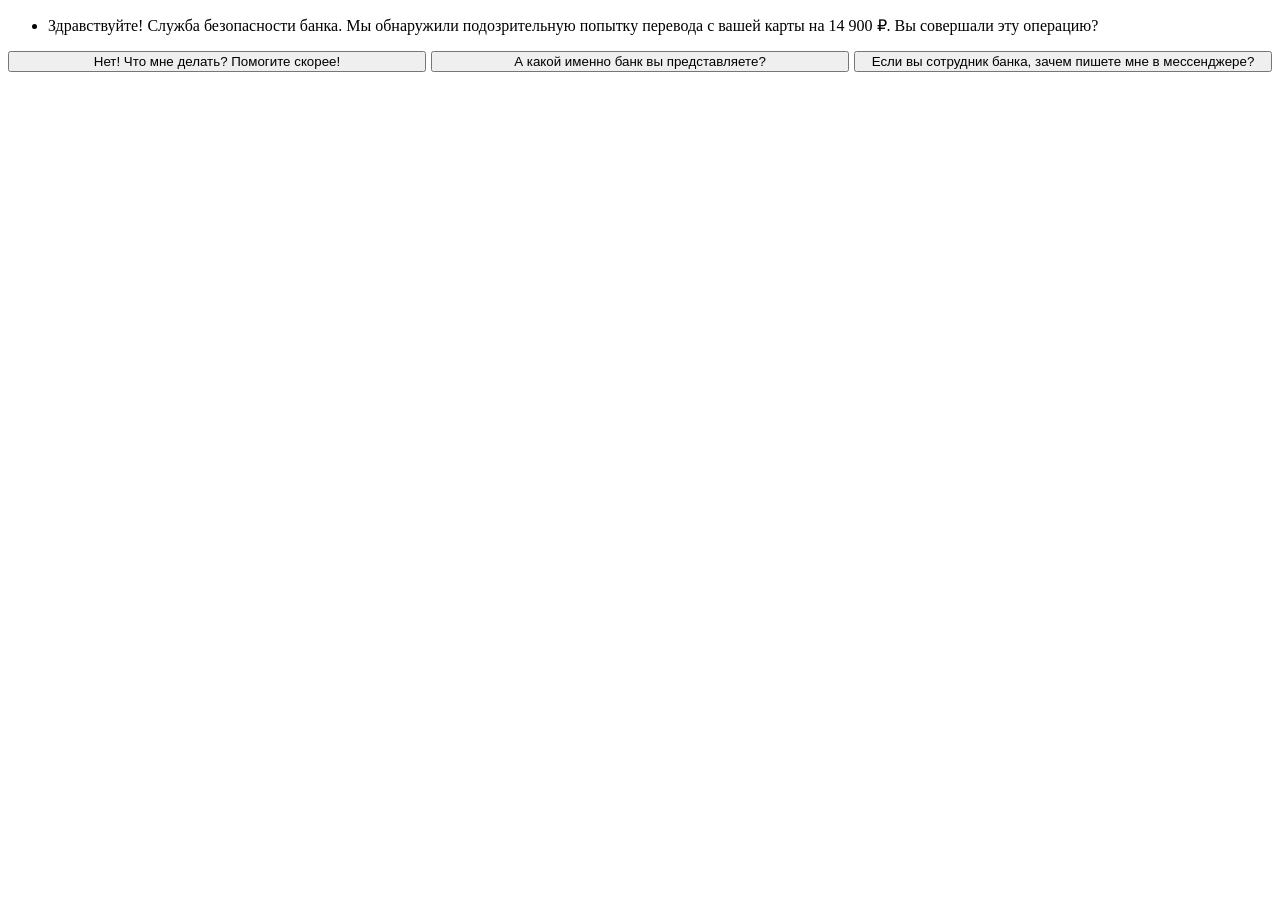
<file: pages/page_3.html>
<!DOCTYPE html>

<html lang="ru">
    <head>
        <title> Этап чата с "сотрудником" Банка </title>
        <link rel="stylesheet" href="../styles/page_3.css">
    </head>
    <body>
        <div class="container">
            <ul class="dialog-list"></ul>
            <ul class="answers-list"></ul>
        </div>
        <script src="../scripts/page_3.js"></script>
    </body>
</html>
</file>
<file: styles/page_2.css>
.mismatch-list {
    border: 1px solid;
    height: 175px;
    padding: 20px
}

.message {
    height: 25px;
    padding: 5px;
    margin-bottom: 10px
}
</file>
<file: styles/page_3.css>
.dialog-list {
    display: flex;
    flex-direction: column;
    gap: 5px
}

.answers-list {
    margin: 0;
    padding: 0;
    display: flex;
    gap: 5px
}

button {
    width: 450px
}
</file>
<file: css/style.css>
@charset "UTF-8";
/* Global */
/* ------------------------------------ */
/*! normalize.css v8.0.1 | MIT License | github.com/necolas/normalize.css */
/* Document
  ========================================================================== */
/**
 * 1. Correct the line height in all browsers.
 * 2. Prevent adjustments of font size after orientation changes in iOS.
 */
html {
  line-height: 1.15; /* 1 */
  -webkit-text-size-adjust: 100%; /* 2 */
}

/* Sections
  ========================================================================== */
/**
* Remove the margin in all browsers.
*/
body {
  margin: 0;
}

/**
* Render the `main` element consistently in IE.
*/
main {
  display: block;
}

/**
* Correct the font size and margin on `h1` elements within `section` and
* `article` contexts in Chrome, Firefox, and Safari.
*/
h1 {
  margin: 0.67em 0;
  font-size: 2em;
}

/* Grouping content
  ========================================================================== */
/**
* 1. Add the correct box sizing in Firefox.
* 2. Show the overflow in Edge and IE.
*/
hr {
  box-sizing: content-box; /* 1 */
  height: 0; /* 1 */
  overflow: visible; /* 2 */
}

/**
* 1. Correct the inheritance and scaling of font size in all browsers.
* 2. Correct the odd `em` font sizing in all browsers.
*/
pre {
  font-size: 1em; /* 2 */
  font-family: monospace, monospace; /* 1 */
}

/* Text-level semantics
  ========================================================================== */
/**
* Remove the dark background on active links in IE 10.
*/
a {
  background-color: transparent;
}

/**
* 1. Remove the bottom border in Chrome 57-
* 2. Add the correct text decoration in Chrome, Edge, IE, Opera, and Safari.
*/
abbr[title] {
  text-decoration: underline; /* 2 */
  -webkit-text-decoration: underline dotted;
          text-decoration: underline dotted; /* 2 */
  border-bottom: none; /* 1 */
}

/**
* Add the correct font weight in Chrome, Edge, and Safari.
*/
b,
strong {
  font-weight: bolder;
}

/**
* 1. Correct the inheritance and scaling of font size in all browsers.
* 2. Correct the odd `em` font sizing in all browsers.
*/
code,
kbd,
samp {
  font-size: 1em; /* 2 */
  font-family: monospace, monospace; /* 1 */
}

/**
* Add the correct font size in all browsers.
*/
small {
  font-size: 80%;
}

/**
* Prevent `sub` and `sup` elements from affecting the line height in
* all browsers.
*/
sub,
sup {
  position: relative;
  font-size: 75%;
  line-height: 0;
  vertical-align: baseline;
}

sub {
  bottom: -0.25em;
}

sup {
  top: -0.5em;
}

/* Embedded content
  ========================================================================== */
/**
* Remove the border on images inside links in IE 10.
*/
img {
  border-style: none;
}

/* Forms
  ========================================================================== */
/**
* 1. Change the font styles in all browsers.
* 2. Remove the margin in Firefox and Safari.
*/
button,
input,
optgroup,
select,
textarea {
  margin: 0; /* 2 */
  font-size: 100%; /* 1 */
  line-height: 1.15; /* 1 */
  font-family: inherit; /* 1 */
}

/**
* Show the overflow in IE.
* 1. Show the overflow in Edge.
*/
button,
input {
  /* 1 */
  overflow: visible;
}

/**
* Remove the inheritance of text transform in Edge, Firefox, and IE.
* 1. Remove the inheritance of text transform in Firefox.
*/
button,
select {
  /* 1 */
  text-transform: none;
}

/**
* Correct the inability to style clickable types in iOS and Safari.
*/
button,
[type=button],
[type=reset],
[type=submit] {
  -webkit-appearance: button;
}

/**
* Remove the inner border and padding in Firefox.
*/
button::-moz-focus-inner,
[type=button]::-moz-focus-inner,
[type=reset]::-moz-focus-inner,
[type=submit]::-moz-focus-inner {
  padding: 0;
  border-style: none;
}

/**
* Restore the focus styles unset by the previous rule.
*/
button:-moz-focusring,
[type=button]:-moz-focusring,
[type=reset]:-moz-focusring,
[type=submit]:-moz-focusring {
  outline: 1px dotted ButtonText;
}

/**
* Correct the padding in Firefox.
*/
fieldset {
  padding: 0.35em 0.75em 0.625em;
}

/**
* 1. Correct the text wrapping in Edge and IE.
* 2. Correct the color inheritance from `fieldset` elements in IE.
* 3. Remove the padding so developers are not caught out when they zero out
*    `fieldset` elements in all browsers.
*/
legend {
  display: table; /* 1 */
  box-sizing: border-box; /* 1 */
  max-width: 100%; /* 1 */
  padding: 0; /* 3 */
  color: inherit; /* 2 */
  white-space: normal; /* 1 */
}

/**
* Add the correct vertical alignment in Chrome, Firefox, and Opera.
*/
progress {
  vertical-align: baseline;
}

/**
* Remove the default vertical scrollbar in IE 10+.
*/
textarea {
  overflow: auto;
}

/**
* 1. Add the correct box sizing in IE 10.
* 2. Remove the padding in IE 10.
*/
[type=checkbox],
[type=radio] {
  box-sizing: border-box; /* 1 */
  padding: 0; /* 2 */
}

/**
* Correct the cursor style of increment and decrement buttons in Chrome.
*/
[type=number]::-webkit-inner-spin-button,
[type=number]::-webkit-outer-spin-button {
  height: auto;
}

/**
* 1. Correct the odd appearance in Chrome and Safari.
* 2. Correct the outline style in Safari.
*/
[type=search] {
  outline-offset: -2px; /* 2 */
  -webkit-appearance: textfield; /* 1 */
}

/**
* Remove the inner padding in Chrome and Safari on macOS.
*/
[type=search]::-webkit-search-decoration,
[type=search]::-webkit-search-cancel-button,
[type=search]::-webkit-search-results-button,
[type=search]::-webkit-search-results-decoration {
  -webkit-appearance: none;
}

/**
* 1. Correct the inability to style clickable types in iOS and Safari.
* 2. Change font properties to `inherit` in Safari.
*/
::-webkit-file-upload-button {
  font: inherit; /* 2 */
  -webkit-appearance: button; /* 1 */
}

/* Interactive
  ========================================================================== */
/*
* Add the correct display in Edge, IE 10+, and Firefox.
*/
details {
  display: block;
}

/*
* Add the correct display in all browsers.
*/
summary {
  display: list-item;
}

/* Misc
  ========================================================================== */
/**
* Add the correct display in IE 10+.
*/
template {
  display: none;
}

/**
* Add the correct display in IE 10.
*/
[hidden] {
  display: none;
}

/* Fonts */
/* ------------------------------------ */
/* Colors */
/* ------------------------------------ */
/* Breakpoints */
/* ------------------------------------ */
@font-face {
  font-family: "Inter";
  src: url("../fonts/Inter-Regular.woff2") format("woff2"), url("../fonts/Inter-Regular.woff") format("woff");
  font-weight: 400;
  font-style: normal;
  font-display: swap;
}
@font-face {
  font-family: "Inter";
  src: url("../fonts/Inter-Medium.woff2") format("woff2"), url("../fonts/Inter-Medium.woff") format("woff");
  font-weight: 500;
  font-style: normal;
  font-display: swap;
}
@font-face {
  font-family: "Inter";
  src: url("../fonts/Inter-SemiBold.woff2") format("woff2"), url("../fonts/Inter-SemiBold.woff") format("woff");
  font-weight: 600;
  font-style: normal;
  font-display: swap;
}
@font-face {
  font-family: "Halvar Breit Lt";
  src: url("../fonts/HalvarBreit-Lt.woff2") format("woff2"), url("../fonts/HalvarBreit-Lt.woff") format("woff");
  font-weight: 300;
  font-style: normal;
  font-display: swap;
}
@font-face {
  font-family: "Halvar Breit Rg";
  src: url("../fonts/HalvarBreit-Rg.woff2") format("woff2"), url("../fonts/HalvarBreit-Rg.woff") format("woff");
  font-weight: 400;
  font-style: normal;
  font-display: swap;
}
@font-face {
  font-family: "PIXY";
  src: url("../fonts/PIXY.otf") format("truetype");
  font-weight: 400;
  font-style: normal;
  font-display: swap;
}
*,
*::after,
*::before {
  box-sizing: border-box;
}

body {
  font-family: "Inter", "Arial", sans-serif;
  font-style: normal;
  font-weight: 400;
  color: #32374B;
  margin: 0;
  padding: 0;
  background-color: #FFFFFF;
  display: flex;
  flex-direction: column;
  min-height: 100vh;
}

main {
  flex-grow: 1;
}

img {
  display: block;
  -o-object-fit: cover;
     object-fit: cover;
  height: auto;
}

a {
  color: #32374B;
  text-decoration: none;
}

.container {
  width: 100%;
  max-width: 1440px;
  padding: 0 16px;
  margin: 0 auto;
}
@media (min-width: 1440px) {
  .container {
    padding: 0 40px;
  }
}

.visually-hidden {
  position: absolute;
  width: 1px;
  height: 1px;
  margin: -1px;
  padding: 0;
  overflow: hidden;
  white-space: nowrap;
  border: 0;
  clip: rect(0 0 0 0);
  clip-path: inset(100%);
}

/* Blocks */
/* ------------------------------------ */
.btn {
  background-color: transparent;
  border: none;
  margin: 0;
  padding: 0;
  cursor: pointer;
}
.btn--color {
  background-color: #02CEFB;
  color: #2A2A2A;
  border: none;
  font-weight: 600;
}

.header {
  position: relative;
}
.header__wrap {
  position: relative;
}
.header__btn-theme {
  width: 26px;
  height: 14px;
  position: absolute;
  top: 5px;
  right: 20px;
  z-index: 3;
  background: transparent;
  border: none;
}
@media (min-width: 1440px) {
  .header__btn-theme {
    width: 48px;
    height: 24px;
    right: 250px;
    top: 35px;
  }
}
.header__btn-theme .header__btn-icon {
  display: none;
  width: 26px;
  height: 14px;
  color: #FFFFFF;
}
@media (min-width: 1440px) {
  .header__btn-theme .header__btn-icon {
    width: 48px;
    height: 24px;
  }
}
.header__btn-theme.is-light .header__btn-icon--light, .header__btn-theme:not(.is-light) .header__btn-icon:not(.header__btn-icon--light) {
  display: block;
}
.header__logo-mobile {
  display: none;
  position: absolute;
  left: 20px;
  top: 2px;
  z-index: 3;
  margin-top: 5px;
}
.header__logo-mobile.is-visible {
  display: block;
}
@media (min-width: 1440px) {
  .header__logo-mobile {
    display: none;
  }
  .header__logo-mobile.is-visible {
    display: none;
  }
}
@media (min-width: 1440px) {
  .header__icon-skillbox {
    width: 60px;
    height: 14px;
  }
}

@media (max-width: 1439px) {
  body:has(.start.is-active, .manual.is-active, .check-list.is-active, .qr.is-active) .header__btn-theme {
    top: 9px;
  }
}
@media (min-width: 1440px) {
  body:has(.question.is-active, .result.is-active, .profile.is-active, .check-list.is-active, .qr.is-active) .header__btn-theme {
    display: none;
  }
}
.header-desktop {
  display: none;
}
@media (min-width: 1440px) {
  .header-desktop {
    display: flex;
    justify-content: space-between;
    padding: 32px 40px;
    align-items: center;
  }
}
.header-desktop__wrap {
  display: flex;
  gap: 10px;
  align-items: center;
}
.header-desktop__icon-musey {
  width: 86px;
  height: 55px;
}
.header-desktop__line {
  height: 53px;
  display: block;
  width: 1px;
  background-color: #FFFFFF;
  z-index: 3;
  margin-bottom: 4px;
}
.header-desktop__wrap-new {
  display: flex;
  flex-direction: column;
  gap: 8px;
  align-items: center;
}
.header-desktop__logo {
  width: 102px;
  height: 18px;
}
.header-desktop__icon-skillbox {
  width: 60px;
  height: 14px;
  color: #FFFFFF;
}
.header-desktop__number {
  font-family: "Halvar Breit Rg", Arial, sans-serif;
  font-size: 15px;
  line-height: 18px;
  text-transform: uppercase;
  width: 170px;
}
@media (min-width: 1440px) {
  .header-desktop__number {
    color: #FFFFFF;
  }
}
.header-desktop__text {
  font-family: "Halvar Breit Rg", Arial, sans-serif;
  font-size: 15px;
  line-height: 18px;
  text-transform: uppercase;
}
@media (min-width: 1440px) {
  .header-desktop__text {
    color: #FFFFFF;
  }
}
.header-desktop__progress {
  width: 675px;
  height: 32px;
  position: relative;
  overflow: hidden;
  display: flex;
  gap: 32px;
  align-items: center;
}
.header-desktop__progress::before {
  content: "";
  position: absolute;
  inset: 0 auto 0 0;
  width: 0%;
  background-color: #02CEFB;
}

@media (min-width: 1440px) {
  .header-desktop {
    color: #FFFFFF;
  }
}
.header__container {
  background-color: #2A2A2A;
  margin: 0 auto 24px;
  display: flex;
  gap: 3px;
  align-items: center;
  justify-content: start;
  position: relative;
  width: 100%;
  padding-left: 20px;
}
@media (min-width: 1440px) {
  .header__container {
    justify-content: start;
    padding: 0 40px 20px;
    margin: 0 auto 60px;
  }
}
.header__container-btn {
  display: none;
}
@media (min-width: 1440px) {
  .header__container-btn {
    display: flex;
    gap: 12px;
    justify-content: center;
    align-items: center;
    text-transform: uppercase;
    font-size: 24px;
    width: 192px;
    height: 28px;
    position: absolute;
    right: 40px;
    top: 14px;
    z-index: 2;
    color: #FFFFFF;
  }
}
.header__container-line {
  display: block;
  width: 1px;
  height: 26px;
  background-color: #FFFFFF;
  z-index: 3;
  margin-bottom: 4px;
}
@media (min-width: 1440px) {
  .header__container-line {
    height: 53px;
  }
}
.header__container-icon-musey {
  width: 49px;
  height: 31px;
  color: #FFFFFF;
}
@media (min-width: 1440px) {
  .header__container-icon-musey {
    width: 86px;
    height: 55px;
  }
}
.header__container-logo {
  width: 46px;
  height: 8px;
  margin-left: 2px;
  color: #FFFFFF;
}
@media (min-width: 1440px) {
  .header__container-logo {
    width: 102px;
    height: 18px;
    z-index: 2;
  }
}
.header__container-text {
  display: block;
  font-weight: 500;
  font-size: 14px;
  color: #FFFFFF;
}
.header__container-wrap {
  display: flex;
  flex-direction: column;
  gap: 6px;
  align-items: center;
}

.preloader__icon-skillbox {
  color: #FFFFFF;
}

.header__icon-skillbox {
  color: #FFFFFF;
}

.preloader {
  background-color: #2A2A2A;
  width: 100vw;
  height: 100vh;
  display: flex;
  justify-content: center;
  align-items: center;
  position: fixed;
  inset: 0;
  z-index: 1000;
  opacity: 1;
  visibility: visible;
  transition: opacity 0.5s ease, visibility 0s linear 0.5s;
}
.preloader.is-hiding {
  opacity: 0;
  visibility: hidden;
  pointer-events: none;
}
.preloader.is-hidden {
  display: none;
}
.preloader.light {
  background-color: #E9E9EF;
}
.preloader.light .preloader__line {
  background-color: #00001A;
}
.preloader.light .preloader__icon {
  color: #FFFFFF;
}
.preloader.light .preloader__icon-musey {
  color: #00001A;
}
.preloader.light .preloader__logo {
  color: #00001A;
}
.preloader__wrap {
  display: flex;
  flex-direction: column;
  gap: 8px;
  z-index: 2;
  align-items: center;
  justify-content: center;
  margin: 0 auto;
  position: relative;
}
.preloader__line {
  display: block;
  width: 1px;
  height: 46px;
  background-color: #FFFFFF;
  z-index: 3;
  margin-bottom: 4px;
}
.preloader__icon-musey {
  width: 85px;
  height: 54px;
  color: #FFFFFF;
}
.preloader__logo {
  width: 162px;
  height: 38px;
  margin-left: 3px;
  color: #FFFFFF;
}
.preloader__icon {
  width: 100%;
  height: 785px;
  position: absolute;
  top: 0;
  left: 50%;
  transform: translateX(-50%);
  display: flex;
  justify-content: center;
}
.preloader__wrap-desktop {
  display: none;
}
.preloader__wrap-mobile {
  display: flex;
  flex-direction: column;
  align-items: center;
}
.preloader__img-mobile {
  position: relative;
  z-index: 3;
  gap: 32px;
}
.preloader__text {
  font-size: 12px;
  line-height: 16px;
  font-weight: 400;
}
.preloader__wrap-mobile-icon {
  display: flex;
  gap: 8px;
  align-items: center;
}
.preloader__wrap-mobile-line {
  height: 15px;
  width: 1px;
  background-color: #030405;
}
.preloader__icon-bastion {
  width: 55px;
  height: 10px;
}
@media (min-width: 1440px) {
  .preloader .preloader__wrap-mobile {
    display: none;
  }
  .preloader .preloader__wrap-desktop {
    display: block;
  }
  .preloader .preloader__image {
    min-width: 1440px;
    min-height: 900px;
    width: 100vw;
  }
}

.start {
  background-color: #2A2A2A;
  width: 100%;
  min-height: 100vh;
  height: auto;
  padding: 10px 0 0 0;
  display: none;
  position: relative;
}
@media (min-width: 1440px) {
  .start {
    padding: 20px 0 0 0;
  }
}
.start.is-active {
  display: block;
}
.start .container {
  margin: 0;
}
.start__title {
  font-size: 40px;
  line-height: 44px;
  font-family: "Halvar Breit Lt", "Arial", sans-serif;
  color: #FFFFFF;
  margin: 0 0 16px;
  width: 288px;
  -webkit-text-decoration: underline 2px;
          text-decoration: underline 2px;
  font-weight: 300;
  text-transform: uppercase;
}
.start__title span {
  display: block;
}
@media (min-width: 1024px) {
  .start__title {
    font-size: 60px;
    line-height: 52px;
    width: 380px;
  }
}
@media (min-width: 1440px) {
  .start__title {
    font-size: 72px;
    line-height: 95px;
    letter-spacing: 0.12em;
    width: 1000px;
    text-transform: uppercase;
    -webkit-text-decoration: underline 4px;
            text-decoration: underline 4px;
    margin: 0 0 24px;
  }
}
.start__text {
  margin: 0 0 14px;
  font-size: 16px;
  line-height: 22px;
  font-weight: 400;
  font-family: "Halvar Breit Rg", "Arial", sans-serif;
  color: #02CEFB;
}
@media (min-width: 1024px) {
  .start__text {
    font-size: 24px;
    line-height: 32px;
  }
}
@media (min-width: 1440px) {
  .start__text {
    font-size: 32px;
    line-height: 48px;
    width: 833px;
    margin-bottom: 72px;
  }
}
.start__image {
  margin-left: auto;
  margin-bottom: 14px;
}
@media (min-width: 1440px) {
  .start__image {
    width: 462px;
    height: 535px;
    position: absolute;
    bottom: 80px;
    right: 48px;
  }
}
.start__image-light {
  display: none;
  margin-bottom: 14px;
}
@media (min-width: 1440px) {
  .start__image-light {
    width: 500px;
    height: 575px;
    position: absolute;
    bottom: 80px;
    right: 48px;
  }
}
.start__btn-wrap {
  display: flex;
  flex-direction: column;
  gap: 16px;
  margin-bottom: 8px;
}
.start__btn {
  width: 100%;
  height: 56px;
  border: 1px solid #FFFFFF;
  text-align: center;
  padding: 17px 0;
  color: #FFFFFF;
  font-size: 16px;
  line-height: 20px;
  font-weight: 400;
}
.start__btn--color {
  color: #2A2A2A;
  background-color: #02CEFB;
  border: none;
  font-weight: 600;
}
.start__text-min {
  display: block;
  margin: 0 auto;
  color: #FFFFFF;
  font-size: 12px;
  line-height: 16px;
  font-weight: 400;
  text-align: center;
}
@media (min-width: 1440px) {
  .start__text-min {
    text-align: left;
    margin-top: 12px;
    font-size: 16px;
    line-height: 20px;
  }
}
.start__wrap-mobile .start__text-min {
  margin-bottom: 15px;
  text-align: left;
}
@media (min-width: 1440px) {
  .start__wrap-mobile {
    display: none;
  }
}
.start__wrap-desktop {
  display: none;
}
.start__wrap-desktop .start__text-min {
  margin: 0 0 12px;
  text-align: left;
}
@media (min-width: 1440px) {
  .start__wrap-desktop {
    display: block;
  }
}
.start__inner {
  display: flex;
  gap: 72px;
  margin-bottom: 72px;
}
.start__inner-text {
  display: flex;
  gap: 10px;
  color: #FFFFFF;
  align-items: center;
}
.start__text-time {
  font-family: "Halvar Breit Rg", "Arial", sans-serif;
  font-weight: 600;
  font-size: 80px;
  display: block;
  color: #0B4AF9;
}
@media (min-width: 1440px) {
  .start__text-time {
    color: #02CEFB;
  }
}
.start__desc {
  margin: 0;
  font-size: 24px;
  width: 105px;
  height: 56px;
  color: #00001A;
}
@media (min-width: 1440px) {
  .start__desc {
    color: #FFFFFF;
  }
}
.start__desktop-btn {
  width: 440px;
  min-height: 84px;
  display: flex;
  align-items: center;
  justify-content: center;
  text-transform: uppercase;
  color: #FFFFFF;
  font-size: 24px;
  line-height: 36px;
  text-align: center;
  background-color: #00001A;
  gap: 12px;
}
@media (min-width: 1440px) {
  .start__desktop-btn {
    background-color: #02CEFB;
    color: #32374B;
  }
}
.start__desktop-btn span {
  width: 324px;
  display: block;
}
.start__btn-icon {
  color: #32374B;
}
.start__img-bg {
  display: none;
}
@media (min-width: 1440px) {
  .start__img-bg {
    display: block;
    width: 1325px;
    height: 100vh;
    position: absolute;
    left: 50%;
    top: 0;
    transform: translateX(-50%);
    z-index: 1;
  }
}
.start__img-background {
  display: none;
}
@media (min-width: 1440px) {
  .start__img-background {
    display: block;
    width: 1440px;
    height: 100vh;
    position: absolute;
    left: 17px;
    top: 0;
  }
}

@media (orientation: landscape) and (max-width: 1439px) {
  .start {
    min-height: 100dvh;
    height: auto;
    padding-bottom: 24px;
    overflow-x: hidden;
  }
  .start__image,
  .start__image-light {
    max-height: 38vh;
    width: auto;
    -o-object-fit: contain;
       object-fit: contain;
  }
  .start .header__container {
    margin-bottom: 16px;
  }
}
.progress-bar {
  display: flex;
  flex-direction: column;
  align-items: center;
  margin-bottom: 24px;
  color: #FFFFFF;
}
@media (min-width: 1440px) {
  .progress-bar {
    display: none;
  }
}
.progress-bar__wrap {
  display: flex;
  justify-content: space-between;
  width: 100%;
  margin-bottom: 16px;
}
.progress-bar__icon {
  width: 100%;
  height: 6px;
  display: flex;
  justify-content: center;
  margin: 0 auto;
}
.progress-bar__icon-light {
  display: none;
  width: 100%;
  height: 6px;
  justify-content: center;
  margin: 0 auto;
}

.answer {
  background-color: #2A2A2A;
  display: flex;
  flex-direction: column;
  align-items: center;
  justify-content: space-between;
  gap: 24px;
  position: fixed;
  bottom: 0;
  left: 0;
  width: 100%;
  min-height: 288px;
  padding: 23px 16px 16px;
}
@media (min-width: 1440px) {
  .answer {
    width: 1000px;
    height: 700px;
    left: 50%;
    top: 50%;
    transform: translate(-50%, -50%);
    z-index: 3;
    box-shadow: 0px 4px 54px 0px rgba(0, 0, 0, 0.31);
    padding: 80px 40px;
  }
}
.answer {
  display: none;
}
.answer.is-active {
  display: flex;
}
.answer__wrap {
  display: flex;
  flex-direction: column;
  gap: 20px;
}
@media (min-width: 1440px) {
  .answer__wrap {
    padding: 48px 0;
    border-top: 1px solid #02CEFB;
    border-bottom: 1px solid #02CEFB;
    gap: 48px;
    width: 100%;
  }
}
.answer__title {
  font-size: 18px;
  line-height: 24px;
  color: #FFFFFF;
  font-weight: 600;
  margin: 0;
  text-align: center;
}
@media (min-width: 1440px) {
  .answer__title {
    font-size: 32px;
    font-weight: 400;
    font-family: "Halvar Breit Rg", "Arial", sans-serif;
    text-align: left;
  }
}
.answer__img {
  display: none;
}
@media (min-width: 1440px) {
  .answer__img {
    display: block;
    width: 70px;
    height: 70px;
  }
}
@media (min-width: 1440px) {
  .answer__wrap-text {
    display: flex;
    gap: 12px;
    align-items: center;
  }
}
.answer__text {
  font-size: 14px;
  line-height: 18px;
  color: #FFFFFF;
  font-weight: 400;
  margin: 0 0 auto;
}
@media (min-width: 1440px) {
  .answer__text {
    font-size: 24px;
    line-height: 40px;
  }
}
.answer__text-counter {
  display: none;
}
@media (min-width: 1440px) {
  .answer__text-counter {
    display: block;
    font-size: 24px;
    line-height: 40px;
    font-weight: 400;
    color: #02CEFB;
  }
}
.answer__wrap-desktop {
  display: flex;
  justify-content: space-between;
  align-items: center;
  width: 100%;
}
.answer__btn {
  background-color: #02CEFB;
  color: #2A2A2A;
  border: none;
  font-weight: 600;
  padding: 18px 0;
  display: flex;
  justify-content: center;
  width: 100%;
}
@media (min-width: 1440px) {
  .answer__btn {
    width: 440px;
    min-height: 84px;
    padding: 24px 0;
    font-size: 24px;
    line-height: 36px;
    font-weight: 400;
    font-family: "Halvar Breit Rg", "Arial", sans-serif;
    text-transform: uppercase;
  }
}

.question {
  padding: 24px 0 50px;
  display: none;
  background-color: #15141A;
  min-height: 100vh;
}
@media (min-width: 1440px) {
  .question {
    padding: 0 0 40px;
  }
}
.question .container {
  margin: 0 auto;
}
.question.is-active {
  display: block;
}
.question__item {
  display: none;
}
.question__item.is-active {
  display: block;
}
.question__item[hidden] {
  display: none;
}
.question__item[data-question="2"] .question__title {
  margin-bottom: 20px;
}
.question__item[data-question="2"] .question__answer {
  min-height: 76px;
}
.question__item[data-question="3"] .question__title span {
  display: block;
}
.question__item[data-question="3"] .question__check-text {
  display: none;
}
.question__item[data-question="6"] .question__title {
  margin-bottom: 4px;
}
.question__image {
  height: 138px;
  margin: 0 auto 24px;
}
.question__image-light {
  display: none;
  height: 138px;
  margin: 0 auto 24px;
}
.question__title {
  margin: 0 0 20px;
  font-size: 16px;
  line-height: 22px;
  font-weight: 400;
  font-family: "Halvar Breit Rg", "Arial", sans-serif;
  text-align: center;
  width: 100%;
  position: relative;
  color: #FFFFFF;
}
.question__title span {
  display: block;
  position: relative;
  z-index: 2;
}
.question__title--desktop {
  display: none;
}
@media (min-width: 1440px) {
  .question__title--desktop {
    display: block;
  }
}
.question__title-icon {
  position: absolute;
  z-index: -1;
}
.question__title-icon[id="2"] {
  width: 182px;
  height: 21px;
  left: 70px;
  top: 0;
}
.question__title-icon[id="3"] {
  width: 164px;
  height: 22px;
  left: 130px;
  bottom: 0px;
}
.question__title-icon[id="4"] {
  width: 209px;
  height: 27px;
  left: 108px;
  bottom: 42px;
}
.question__title-icon[id="5-1"] {
  width: 202px;
  height: 23px;
  left: 0;
  top: 23px;
}
.question__title-icon[id="5-2"] {
  width: 203px;
  height: 26px;
  left: 100px;
  bottom: 46px;
}
.question__title-icon[id="6"] {
  width: 173px;
  height: 27px;
  left: 23px;
  bottom: 22px;
}
.question__text {
  font-size: 16px;
  line-height: 20px;
  width: 100%;
  margin: 0 0 20px;
  color: #FFFFFF;
}
.question__answers {
  display: flex;
  flex-direction: column;
  gap: 16px;
  margin-bottom: 32px;
}
.question__answers-text {
  color: #FFFFFF;
}
.question__answers#question-3 {
  margin-bottom: 24px;
}
.question__answer {
  width: 100%;
  display: flex;
  justify-content: center;
  align-items: center;
  text-align: center;
  font-size: 16px;
  line-height: 20px;
  font-weight: 400;
  min-height: 56px;
  padding: 17px 12px;
  background: transparent;
  cursor: pointer;
  transition: all 0.3s ease;
  position: relative;
  background-color: #2A2A2A;
  color: #FFFFFF;
  /* Скрываем стандартный радио-инпут */
}
.question__answer input[type=radio] {
  position: absolute;
  opacity: 0;
  width: 0;
  height: 0;
  margin: 0;
  padding: 0;
  pointer-events: none;
}
.question__answer {
  /* Стиль для выбранного состояния */
}
.question__answer:has(input[type=radio]:checked) {
  background-color: #02CEFB;
  color: #2A2A2A;
  border-color: transparent;
}
.question__answer {
  /* Стиль при наведении */
}
.question__answer:hover {
  border-color: transparent;
  background-color: #CFD7EB;
}
.question__answer {
  /* Стиль при наведении на выбранный */
}
.question__answer:has(input[type=radio]:checked):hover {
  background-color: #02CEFB;
  color: #2A2A2A;
  opacity: 0.85;
}
.question__check {
  width: 100%;
  display: flex;
  justify-content: center;
  align-items: center;
  text-align: center;
  font-size: 16px;
  line-height: 20px;
  font-weight: 600;
  min-height: 56px;
  padding: 17px 12px;
  background-color: #02CEFB;
  color: #2A2A2A;
  border: none;
  cursor: pointer;
  transition: all 0.3s ease;
}
.question__check:hover {
  opacity: 0.85;
}
.question__check:disabled {
  opacity: 0.5;
  cursor: not-allowed;
}
.question__form {
  display: flex;
  flex-direction: column;
  gap: 8px;
  width: 100%;
}
.question__text-number {
  display: block;
  margin: 0 auto;
  text-align: center;
  color: #FFFFFF;
  margin-bottom: 28px;
}
@media (min-width: 1440px) {
  .question__text-number {
    display: none;
  }
}
.question__text-number-desktop {
  display: none;
}
@media (min-width: 1440px) {
  .question__text-number-desktop {
    display: block;
    display: block;
    margin: 0 auto;
    text-align: center;
    color: #FFFFFF;
  }
}
.question__list {
  margin: 0 0 24px;
  padding: 0;
  list-style-type: none;
  display: flex;
  flex-direction: column;
  gap: 16px;
  align-items: center;
}
@media (min-width: 1440px) {
  .question__list {
    width: 400px;
    border: 2px solid #FFFFFF;
    border-radius: 25px;
    padding: 15px 0;
  }
}
.question__title#title-6 {
  text-align: center;
}
.question__dialog {
  display: flex;
  justify-content: center;
}
.question__dialog-item {
  color: #FFFFFF;
  gap: 32px;
  align-items: center;
  display: none;
}
.question__dialog-item.is-active {
  display: flex;
}
.question__text-security {
  width: 250px;
  padding: 10px;
  border: 1px solid #FFFFFF;
  border-radius: 16px;
  font-size: 14px;
  line-height: 18px;
  margin: 0;
}
.question__text-people {
  width: 250px;
  padding: 10px;
  border: 1px solid #FFFFFF;
  border-radius: 16px;
  font-size: 14px;
  line-height: 18px;
  margin: 0;
}
.question__btn-dialog {
  width: 100%;
  display: flex;
  justify-content: center;
  align-items: center;
  text-align: center;
  font-size: 16px;
  line-height: 20px;
  font-weight: 600;
  min-height: 56px;
  padding: 17px 12px;
  background-color: #02CEFB;
  color: #2A2A2A;
  border: none;
  cursor: pointer;
  transition: all 0.3s ease;
}
.question__btn-dialog:hover {
  opacity: 0.85;
}
.question__btn-dialog:disabled {
  opacity: 0.5;
  cursor: not-allowed;
}
.question__container {
  width: 100%;
}
.question__container-title {
  font-size: 20px;
  line-height: 30px;
  font-weight: 400;
  font-family: "PIXY", Arial, sans-serif;
  color: #FFFFFF;
  text-align: center;
  text-transform: uppercase;
  width: 100%;
  margin: 0 0 40px;
}
@media (min-width: 1440px) {
  .question__container-title {
    color: #22EE88;
    width: 340px;
    margin: 0 auto;
  }
}
.question__answers-text {
  display: flex;
  flex-direction: column;
  gap: 5px;
  color: #FF0000;
  margin-bottom: 24px;
}
.question__answers-text span {
  display: block;
}
@media (min-width: 1440px) {
  .question__answers-text {
    width: 420px;
    margin: 0 auto 24px;
  }
}
@media (min-width: 1440px) {
  .question__desktop-wrap .question__check {
    display: block;
  }
  .question__desktop-wrap.is-help-visible .question__answers#question-3 {
    display: none;
  }
  .question__desktop-wrap.is-help-visible .accordeon {
    display: block;
  }
  .question__desktop-wrap.is-help-visible .question__answers-text,
  .question__desktop-wrap.is-help-visible .accordeon__btn,
  .question__desktop-wrap.is-help-visible .question__check {
    display: none;
  }
}
.question__img-monitor {
  display: none;
}
@media (min-width: 1440px) {
  .question__img-monitor {
    display: block;
    margin: 0 auto;
  }
}
.question__img-light {
  display: none;
}
.question__desktop, .question__desktop-left, .question__desktop-right {
  width: 100%;
}
@media (min-width: 1440px) {
  .question__check-wrap {
    margin-top: auto;
  }
}
.question__check-icon {
  color: #FFFFFF;
}
.question__check-text {
  display: none;
}
@media (min-width: 1440px) {
  .question__check-text {
    display: flex;
    gap: 12px;
    margin: 0 0 15px;
    align-items: center;
    font-size: 14px;
    line-height: 18px;
    font-weight: 400;
    color: #FFFFFF;
  }
}
.question__desktop-desc {
  display: none;
}
@media (min-width: 1440px) {
  .question__desktop-desc {
    display: block;
    color: #FFFFFF;
    font-size: 24px;
    line-height: 40px;
    font-weight: 400;
  }
}
@media (min-width: 1440px) {
  .question__item:not([data-question="3"]) .question__desktop {
    display: grid;
    grid-template-columns: minmax(0, 726px) minmax(0, 536px);
    gap: 32px;
    min-height: calc(100vh - 159px);
    padding: 32px;
    border: none;
  }
  .question__item:not([data-question="3"]) .question__desktop-left,
  .question__item:not([data-question="3"]) .question__desktop-right {
    display: flex;
    min-width: 0;
    flex-direction: column;
  }
  .question__item:not([data-question="3"]) .question__mobile {
    display: none;
  }
  .question__item:not([data-question="3"]) .question__title {
    margin: 0;
    color: #FFFFFF;
    font-size: 32px;
    line-height: 1.1;
    text-align: left;
    margin-bottom: 32px;
  }
  .question__item:not([data-question="3"]) .question__title span {
    display: block;
  }
  .question__item:not([data-question="3"]) .question__desktop-left .question__title-color {
    position: absolute;
    top: 0;
    left: calc(100% + 32px);
    display: block;
    width: 536px;
    color: #FFFFFF;
    font-family: "Inter", "Arial", sans-serif;
    font-size: 24px;
    line-height: 1.25;
  }
  .question__item:not([data-question="3"]) .question__title-icon {
    display: none;
  }
  .question__item:not([data-question="3"]) .question__text {
    color: #FFFFFF;
    font-size: 20px;
    line-height: 1.45;
  }
  .question__item:not([data-question="3"]) .question__answers {
    gap: 24px;
    margin: 64px 0 24px;
  }
  .question__item:not([data-question="3"]) .question__answer {
    justify-content: flex-start;
    min-height: 82px;
    padding: 18px 32px;
    border: 1px solid #FFFFFF;
    background-color: #2A2A2A;
    color: #FFFFFF;
    font-size: 16px;
    gap: 28px;
    line-height: 1.25;
    text-align: left;
  }
  .question__item:not([data-question="3"]) .question__answer::before {
    flex: 0 0 48px;
    font-size: 24px;
    line-height: 1;
  }
  .question__item:not([data-question="3"]) .question__answer:nth-of-type(1)::before {
    content: "А";
  }
  .question__item:not([data-question="3"]) .question__answer:nth-of-type(2)::before {
    content: "Б";
  }
  .question__item:not([data-question="3"]) .question__answer:nth-of-type(3)::before {
    content: "В";
  }
  .question__item:not([data-question="3"]) .question__answer:nth-of-type(4)::before {
    content: "Г";
  }
  .question__item:not([data-question="3"]) .question__answer:hover {
    border-color: transparent;
    background-color: #3b3b3b;
    color: #FFFFFF;
  }
  .question__item:not([data-question="3"]) .question__answer:has(input[type=radio]:checked), .question__item:not([data-question="3"]) .question__answer:has(input[type=radio]:checked):hover {
    border-color: transparent;
    background-color: #02CEFB;
    color: #15141A;
  }
  .question__item:not([data-question="3"]) .question__answer::before {
    flex: 0 0 32px;
    width: 32px;
    height: 32px;
    display: inline-flex;
    align-items: center;
    justify-content: center;
    background-color: transparent;
    border-radius: 4px;
    color: #FFFFFF;
    font-size: 16px;
    line-height: 1;
  }
  .question__item:not([data-question="3"]) .question__answer:has(input[type=radio]:checked)::before, .question__item:not([data-question="3"]) .question__answer:has(input[type=radio]:checked):hover::before {
    background-color: #FFFFFF;
    color: #00001A;
  }
  .question__item:not([data-question="3"]) .question__check,
  .question__item:not([data-question="3"]) .question__btn-dialog {
    position: relative;
    min-height: 84px;
    margin-top: auto;
    padding: 20px 80px;
    background-color: #02CEFB;
    color: #15141A;
    font-size: 20px;
    font-weight: 400;
    text-transform: uppercase;
  }
  .question__item:not([data-question="3"]) .question__check::after,
  .question__item:not([data-question="3"]) .question__btn-dialog::after {
    content: "→";
    position: absolute;
    top: 50%;
    right: 88px;
    font-size: 30px;
    line-height: 1;
    transform: translateY(-55%);
  }
}
@media (min-width: 1440px) {
  .question__item[data-question="1"] .question__desktop-left .question__title-color {
    top: -25px;
  }
  .question__item[data-question="5"] .question__answers {
    margin: 24px 0 0;
  }
  .question__item[data-question="6"] .question__answers {
    margin: 24px 0 24px;
  }
  .question__item[data-question="7"] .question__answers {
    margin: 24px 0 0;
  }
  .question__item[data-question="8"] .question__answers {
    margin: 0;
  }
  .question__item[data-question="9"] .question__answers {
    margin: 24px 0 0;
  }
}
.question__title-color {
  color: #02CEFB;
}
.question__desktop-text {
  display: none;
}
@media (min-width: 1440px) {
  .question__desktop-text {
    display: block;
    font-size: 24px;
    line-height: 40px;
    font-weight: 400;
    margin: 0;
    color: #FFFFFF;
  }
}
.question__img-left {
  display: none;
}
@media (min-width: 1440px) {
  .question__img-left {
    margin: auto auto;
    display: block;
  }
}
@media (min-width: 1440px) {
  .question__wrapper {
    position: relative;
    width: 1013px;
    margin: 0 auto;
  }
}
@media (min-width: 1440px) {
  .question__desktop-wrap {
    width: 523px;
    position: absolute;
    left: 200px;
    top: 152px;
  }
}
@media (min-width: 1440px) {
  .question__form {
    width: 336px;
    margin: 0 auto;
  }
}
@media (min-width: 1440px) {
  .question__check {
    background-color: #22EE88;
    width: 100%;
    margin: 0 auto;
  }
  .question__item[data-question="3"] .question__check {
    width: 335px;
  }
}
.question__help {
  display: none;
}
@media (min-width: 1440px) {
  .question__help {
    display: flex;
    color: #22EE88;
    border: 1px solid #22EE88;
    position: absolute;
    top: 150px;
    right: 250px;
    width: 54px;
    height: 54px;
    align-items: center;
    justify-content: center;
    z-index: 3;
  }
}
@media (min-width: 1440px) {
  .question__desktop {
    background-color: #2A2A2A;
    border: 2px solid #02CEFB;
  }
}
.question__text-color {
  color: #02CEFB;
  display: inline;
}

@media (max-width: 1439px) {
  .question__item.is-active {
    display: flex;
    flex-direction: column;
    min-height: calc(100vh - 74px);
    min-height: calc(100dvh - 74px);
  }
  .question__item.is-active > .container:last-child {
    display: flex;
    flex: 1;
    min-height: 0;
    flex-direction: column;
  }
  .question__item.is-active .question__desktop,
  .question__item.is-active .question__wrapper,
  .question__item.is-active .question__desktop-wrap {
    display: flex;
    flex: 1;
    min-height: 0;
    flex-direction: column;
  }
  .question__item.is-active .question__desktop-right,
  .question__item.is-active .question__desktop-wrap > .question__check-wrap {
    display: flex;
    flex: 1;
    min-height: 0;
    flex-direction: column;
  }
  .question__item.is-active .question__check-wrap,
  .question__item.is-active .question__btn-dialog {
    margin-top: auto;
  }
}
.question__title .question__text-color {
  display: inline;
}

.question__item[data-question="9"] .question__title span {
  display: inline;
}

.question__item[data-question="6"] .question__btn-dialog {
  margin-top: 0;
}

.question__title--mobile {
  display: block;
}

.question_title--desktop {
  display: none;
}

@media (min-width: 1440px) {
  .question {
    background-color: #15141A;
  }
  .question__item:not([data-question="3"]) .question__desktop {
    border: 2px solid #02CEFB;
  }
  .question__item[data-question="3"] .question__check {
    background-color: #22EE88;
    color: #15141A;
  }
  .question__title--mobile {
    display: none;
  }
  .question_title--desktop {
    display: block;
  }
}
.question__img-left-light {
  display: none;
}

.result {
  display: none;
  background-color: #2A2A2A;
  height: 100vh;
  padding: 40px 0 20px;
}
@media (min-width: 1440px) {
  .result {
    padding: 20px 0 20px;
  }
}
.result.is-active {
  display: block;
}
.result__wrap {
  display: flex;
  flex-direction: column;
  align-items: center;
  margin: 0 0 16px;
}
@media (min-width: 1440px) {
  .result__wrap {
    align-items: start;
  }
}
.result__number {
  font-family: "Halvar Breit Rg", "Arial", sans-serif;
  font-size: 20px;
  line-height: 25px;
  color: #FFFFFF;
  font-weight: 600;
  display: block;
  margin: 0 auto 8px;
}
@media (min-width: 1440px) {
  .result__number {
    font-size: 40px;
    line-height: 35px;
    margin: 0 0 30px;
  }
}
.result__number-color {
  color: #02CEFB;
  font-size: 40px;
  line-height: 35px;
}
@media (min-width: 1440px) {
  .result__number-color {
    font-size: 80px;
    line-height: 50px;
  }
}
.result__text {
  font-size: 16px;
  line-height: 22px;
  color: #02CEFB;
  margin: 0 auto;
  text-transform: uppercase;
  font-family: "Halvar Breit Rg", "Arial", sans-serif;
}
@media (min-width: 1440px) {
  .result__text {
    font-size: 32px;
    line-height: 40px;
    margin: 0;
    font-weight: 400;
    text-transform: unset;
  }
}
.result__desc {
  width: 100%;
  color: #FFFFFF;
  font-size: 16px;
  line-height: 20px;
  margin: 0 0 16px;
}
@media (min-width: 1440px) {
  .result__desc {
    font-size: 24px;
    line-height: 40px;
    margin: 0 0 60px;
  }
}
.result__desc-mobile {
  margin: 0;
  font-size: 16px;
  line-height: 20px;
  width: 100%;
  color: #FFFFFF;
  margin: 0 0 32px;
}
@media (min-width: 1440px) {
  .result__desc-mobile {
    display: none;
  }
}
.result__wrap-btn {
  display: flex;
  flex-direction: column;
  gap: 16px;
}
@media (min-width: 1440px) {
  .result__wrap-btn {
    flex-direction: row;
    gap: 20px;
  }
}
.result__btn {
  border: 1px solid #FFFFFF;
  padding: 17px 0;
  text-align: center;
  color: #FFFFFF;
  font-size: 16px;
  line-height: 20px;
  width: 100%;
  min-height: 56px;
  font-weight: 600;
}
@media (min-width: 1440px) {
  .result__btn {
    text-transform: uppercase;
  }
}
.result__btn--color {
  background-color: #02CEFB;
  color: #32374B;
  border: none;
}

.result {
  min-height: 100vh;
  height: auto;
}
.result__procent {
  display: flex;
  flex-direction: column;
  gap: 12px;
  margin: 0 0 32px;
}
@media (min-width: 1440px) {
  .result__procent {
    gap: 30px;
  }
}
.result__procent--desktop {
  display: none;
}
@media (min-width: 1440px) {
  .result__procent--desktop {
    display: flex;
    width: 555px;
    flex-shrink: 0;
  }
}
.result__procent--mobile {
  display: flex;
}
@media (min-width: 1440px) {
  .result__procent--mobile {
    display: none;
  }
}
.result__inner {
  width: 100%;
}
@media (min-width: 1440px) {
  .result__inner {
    width: 670px;
    flex-shrink: 0;
  }
}
.result__wrapper {
  display: flex;
  gap: 70px;
  align-items: center;
  justify-content: center;
}
.result__procent-head {
  display: flex;
  justify-content: space-between;
  gap: 16px;
  margin: 0 0 6px;
  color: #FFFFFF;
  font-size: 16px;
  line-height: 20px;
}
@media (min-width: 1440px) {
  .result__procent-head {
    font-size: 32px;
    line-height: 24px;
    margin: 0 0 18px;
  }
}
.result__procent-track {
  height: 6px;
  overflow: hidden;
  background-color: #4C4C4C;
}
.result__procent-value {
  display: block;
  height: 100%;
  background-color: #02CEFB;
  border-radius: 0;
  transition: width 0.4s ease;
}
.result__text-desktop {
  display: none;
}
@media (min-width: 1440px) {
  .result__text-desktop {
    display: block;
    font-family: "Halvar Breit Rg", "Arial", sans-serif;
    font-size: 40px;
    line-height: 48px;
    margin: 0 0 40px;
    color: #FFFFFF;
    text-transform: uppercase;
  }
}
.result .header__container {
  display: none;
  margin-bottom: 40px;
}
@media (min-width: 1440px) {
  .result .header__container {
    display: flex;
    background-color: #15141A;
  }
}

@media (min-width: 1440px) {
  .result {
    background-color: #15141A;
  }
  .result__procent-track {
    background-color: #FFFFFF;
  }
  .result__btn:not(.result__btn--color) {
    border-color: #02CEFB;
    color: #02CEFB;
  }
}
.profile {
  display: none;
  background-color: #2A2A2A;
  height: 100vh;
  padding: 40px 0 20px;
  color: #FFFFFF;
}
@media (min-width: 1440px) {
  .profile {
    padding: 20px 0 20px;
  }
}
.profile.is-active {
  display: block;
}
.profile__wrapper {
  padding: 24px 0 0 0;
}
@media (min-width: 1440px) {
  .profile__wrapper {
    padding: 0;
  }
}
.profile__inner {
  display: flex;
  flex-direction: column;
  height: 100%;
  min-height: 0;
}
.profile__img {
  margin: 0 auto 24px;
}
@media (min-width: 1440px) {
  .profile__img {
    width: 500px;
    height: 500px;
    margin: 0;
  }
}
.profile__wrap {
  display: flex;
  flex-direction: column;
  gap: 24px;
}
@media (min-width: 1440px) {
  .profile__wrap {
    gap: 32px;
    padding: 70px 0;
  }
}
.profile__wrap-text {
  display: flex;
  flex-direction: column;
  gap: 8px;
}
.profile__title {
  margin: 0;
  font-family: "Halvar Breit Rg", "Arial", sans-serif;
  font-size: 16px;
  line-height: 22px;
  color: #02CEFB;
}
@media (min-width: 1440px) {
  .profile__title {
    font-size: 32px;
    line-height: auto;
    font-weight: 400;
  }
}
.profile__text {
  margin: 0;
  font-size: 16px;
  line-height: 20px;
}
@media (min-width: 1440px) {
  .profile__text {
    font-size: 24px;
    line-height: 40px;
  }
}
.profile__actions {
  display: flex;
  flex-direction: column;
  gap: 16px;
  margin-top: auto;
}
@media (min-width: 1440px) {
  .profile__actions {
    flex-direction: row;
    justify-content: center;
    gap: 20px;
    width: 100%;
  }
}
.profile__btn {
  padding: 17px 0;
  text-align: center;
  font-size: 16px;
  line-height: 20px;
  width: 100%;
  min-height: 56px;
  background-color: #02CEFB;
  color: #32374B;
  font-weight: 600;
  margin-top: 0;
}
@media (min-width: 1440px) {
  .profile__btn {
    width: 326px;
    text-transform: uppercase;
    font-size: 24px;
    line-height: 36px;
    font-family: "Halvar Breit Rg", "Arial", sans-serif;
    font-weight: 400;
  }
}
.profile__btn--retry {
  display: none;
  background-color: transparent;
  border: 1px solid #FFFFFF;
  color: #FFFFFF;
}
@media (min-width: 1440px) {
  .profile__btn--retry {
    display: block;
  }
}
.profile__title-desktop {
  font-size: 40px;
  line-height: 48px;
  font-weight: 400;
  display: none;
}
@media (min-width: 1440px) {
  .profile__title-desktop {
    display: block;
    margin: 0 auto 60px;
    text-transform: uppercase;
    color: #02CEFB;
    text-align: center;
    font-family: "Halvar Breit Rg", "Arial", sans-serif;
    font-weight: 400;
  }
}
@media (min-width: 1440px) {
  .profile__wrap-desktop {
    display: flex;
    gap: 40px;
  }
}
.profile .header__container {
  display: none;
  margin-bottom: 20px;
}
@media (min-width: 1440px) {
  .profile .header__container {
    display: flex;
    background-color: #15141A;
  }
}

.profile > .container {
  display: flex;
  flex-direction: column;
  height: 100%;
}
.profile__inner {
  flex-grow: 1;
  height: auto;
  min-height: 0;
}

@media (max-width: 767px) {
  .profile {
    min-height: 100svh;
    height: auto;
    padding: 24px 0 12px;
  }
  .profile__img {
    width: min(100%, 150px);
    height: auto;
    margin-bottom: 16px;
  }
  .profile__inner {
    height: auto;
  }
  .profile > .container {
    display: flex;
    flex: 1;
    min-height: 0;
    height: auto;
  }
  .profile__wrap {
    gap: 16px;
  }
  .profile__actions {
    margin-top: 24px;
  }
  .profile__btn--retry {
    display: none;
  }
}
@media (max-width: 1439px) {
  .profile.is-active {
    display: flex;
    flex-direction: column;
    min-height: 100svh;
    height: auto;
    padding-bottom: max(12px, env(safe-area-inset-bottom));
  }
  .profile > .container {
    flex: 1;
    min-height: 0;
    height: auto;
  }
}
@media (min-width: 1440px) {
  .profile {
    background-color: #15141A;
  }
}
.check-list {
  display: none;
  background-color: #2A2A2A;
  height: 100vh;
  padding: 40px 0 20px;
  color: #FFFFFF;
}
@media (min-width: 1440px) {
  .check-list {
    padding: 20px 0 20px;
  }
}
.check-list.is-active {
  display: block;
}
.check-list__inner {
  display: flex;
  flex-direction: column;
  height: 100%;
}
.check-list__title {
  margin: 0 auto 24px;
  font-family: "Halvar Breit Rg", "Arial", sans-serif;
  font-size: 16px;
  line-height: 22px;
  color: #02CEFB;
  text-align: center;
  width: 223px;
  font-weight: 400;
  text-transform: uppercase;
}
@media (min-width: 1440px) {
  .check-list__title {
    font-size: 32px;
    width: 100%;
    margin: 0 0 75px;
    text-transform: uppercase;
  }
}
.check-list__list {
  margin: 0 0 32px;
  padding: 0;
  display: flex;
  flex-direction: column;
  gap: 24px;
}
@media (min-width: 1440px) {
  .check-list__list {
    display: grid;
    grid-template-columns: repeat(2, 1fr);
    margin-bottom: 56px;
    font-weight: 400;
  }
}
.check-list__item {
  display: flex;
  gap: 8px;
  align-items: center;
}
.check-list__text {
  font-size: 16px;
  line-height: 20px;
  font-weight: 400;
  margin: 0;
}
@media (min-width: 1440px) {
  .check-list__text {
    font-size: 24px;
    line-height: 32px;
    text-transform: uppercase;
  }
}
.check-list__icon {
  color: #02CEFB;
  display: block;
  width: 40px;
  height: 40px;
}
@media (min-width: 1440px) {
  .check-list__icon {
    width: 70px;
    height: 70px;
  }
}
.check-list__wrap {
  padding: 8px 2px 8px 0;
  display: flex;
  gap: 4px;
  align-items: center;
  background-color: #15141A;
  margin: 0 0 20px;
}
@media (min-width: 1440px) {
  .check-list__wrap {
    height: 184px;
    padding: 20px 32px;
    gap: 40px;
  }
}
.check-list__desc {
  margin: 0;
  font-size: 14px;
  line-height: 18px;
  font-weight: 400;
  width: 100%;
}
@media (min-width: 1440px) {
  .check-list__desc {
    font-size: 32px;
    line-height: 32px;
    width: 900px;
  }
}
.check-list__btn {
  padding: 17px 0;
  text-align: center;
  font-size: 16px;
  line-height: 20px;
  width: 100%;
  min-height: 56px;
  background-color: #02CEFB;
  color: #32374B;
  font-weight: 600;
  margin-top: auto;
  border: none;
}
.check-list__btn--desktop {
  display: none;
}
@media (min-width: 1440px) {
  .check-list__btn--desktop {
    display: block;
    width: 254px;
    padding: 12px 0;
    font-size: 24px;
    line-height: 36px;
    text-transform: uppercase;
    font-weight: 400;
    margin-top: 0;
    font-family: "Halvar Breit Rg", "Arial", sans-serif;
  }
}
@media (min-width: 1440px) {
  .check-list__btn--mobile {
    display: none;
  }
}
.check-list .header__container {
  display: none;
}
@media (min-width: 1440px) {
  .check-list .header__container {
    display: flex;
    background-color: #15141A;
  }
}

.check-list .header__container-btn {
  display: none;
}

@media (max-width: 1439px) {
  .check-list .header__container {
    display: none;
  }
  .check-list.is-active {
    display: flex;
    flex-direction: column;
    min-height: 100svh;
    height: auto;
    padding-bottom: max(12px, env(safe-area-inset-bottom));
  }
  .check-list > .container {
    display: flex;
    flex: 1;
    min-height: 0;
    flex-direction: column;
  }
  .check-list__inner {
    flex: 1;
    min-height: 0;
  }
  .check-list__btn--mobile {
    margin-bottom: env(safe-area-inset-bottom);
  }
}
@media (min-width: 1440px) {
  .check-list {
    background-color: #15141A;
  }
  .check-list.is-active {
    display: flex;
    flex-direction: column;
  }
  .check-list > .container {
    display: flex;
    flex: 1;
    min-height: 0;
    flex-direction: column;
  }
  .check-list__inner {
    flex: 1;
    min-height: 0;
  }
  .check-list__wrap {
    margin-top: auto;
    margin-bottom: 0;
  }
}
.qr {
  display: none;
  background-color: #2A2A2A;
  height: 100vh;
  padding: 40px 0 20px;
  color: #FFFFFF;
}
@media (min-width: 1440px) {
  .qr {
    padding: 20px 0 20px;
  }
}
.qr.is-active {
  display: block;
}
.qr__inner {
  display: flex;
  flex-direction: column;
}
@media (min-width: 1440px) {
  .qr__inner {
    flex-direction: row;
    gap: 60px;
    width: 1170px;
    margin: 0 auto;
  }
}
.qr__title {
  margin: 0 auto 24px;
  font-family: "Halvar Breit Rg", "Arial", sans-serif;
  font-size: 16px;
  line-height: 22px;
  color: #02CEFB;
  text-align: center;
  width: 250px;
  font-weight: 400;
  text-transform: uppercase;
}
@media (min-width: 1440px) {
  .qr__title {
    font-size: 40px;
    line-height: 48px;
    text-align: left;
    text-transform: uppercase;
    margin: 0 0 64px;
    width: 100%;
  }
}
.qr__wrap-img {
  display: flex;
  flex-direction: column;
  gap: 40px;
  align-items: center;
}
.qr__img {
  width: 240px;
  height: 240px;
  margin: 0 auto 14px;
}
@media (min-width: 1440px) {
  .qr__img {
    width: 420px;
    height: 420px;
  }
}
.qr__img-text {
  display: none;
}
@media (min-width: 1440px) {
  .qr__img-text {
    display: block;
    margin: 0 auto;
    font-size: 32px;
    font-weight: 400;
    font-family: "Halvar Breit Rg", "Arial", sans-serif;
  }
}
.qr__text {
  font-size: 16px;
  line-height: 20px;
  font-weight: 400;
  margin: 0 0 24px;
}
@media (min-width: 1440px) {
  .qr__text {
    font-size: 32px;
    line-height: 42px;
  }
}
.qr__adress {
  display: block;
  font-size: 14px;
  line-height: 18px;
  width: 238px;
  margin: 0 auto;
}
@media (min-width: 1440px) {
  .qr__adress {
    width: 100%;
    text-align: left;
    margin: 0;
    font-size: 20px;
    line-height: 28px;
  }
}
.qr__btn {
  padding: 17px 0;
  text-align: center;
  font-size: 16px;
  line-height: 20px;
  width: 100%;
  min-height: 56px;
  background-color: #02CEFB;
  color: #32374B;
  font-weight: 600;
  margin-top: auto;
  border: none;
  display: block;
}
@media (min-width: 1440px) {
  .qr__btn {
    margin-top: 64px;
    width: 440px;
    min-height: 84px;
    padding: 24px 0;
    text-transform: uppercase;
    font-size: 24px;
    line-height: 36px;
    font-weight: 400;
    font-family: "Halvar Breit Rg", "Arial", sans-serif;
  }
}
.qr__wrap-mobile {
  padding: 24px 0 0 0;
}
@media (min-width: 1440px) {
  .qr__wrap-mobile {
    padding: 0;
  }
}
.qr__img--desktop {
  display: none;
}
@media (min-width: 1440px) {
  .qr__img--desktop {
    display: block;
  }
}
@media (min-width: 1440px) {
  .qr__img--mobile {
    display: none;
  }
}

.qr > .container {
  height: 100%;
}

@media (max-width: 767px) {
  .qr {
    min-height: 100svh;
    height: auto;
    padding: 24px 0 12px;
  }
  .qr__inner {
    height: auto;
    min-height: calc(100svh - 36px);
  }
  .qr__title {
    margin-bottom: 16px;
  }
  .qr__img {
    width: min(240px, 42svh);
    height: auto;
    aspect-ratio: 1;
    margin-bottom: 12px;
  }
  .qr__btn {
    margin-top: 24px;
  }
}
.qr .header__container-btn {
  display: none;
}

@media (max-width: 1439px) {
  .qr .header__container {
    display: none;
  }
  .qr.is-active {
    display: flex;
    flex-direction: column;
    min-height: 100svh;
    height: auto;
    padding-bottom: max(12px, env(safe-area-inset-bottom));
  }
  .qr > .container {
    display: flex;
    flex: 1;
    min-height: 0;
    height: auto;
    flex-direction: column;
  }
  .qr__inner {
    flex: 1;
    min-height: 0;
  }
  .qr__btn {
    margin-bottom: env(safe-area-inset-bottom);
  }
}
@media (min-width: 1440px) {
  .qr {
    background-color: #15141A;
  }
  .qr .header__container {
    background-color: #15141A;
  }
  .qr__inner {
    flex: 1;
    min-height: 0;
    align-items: stretch;
  }
  .qr__wrap-mobile {
    display: flex;
    flex: 1;
    min-height: 0;
    flex-direction: column;
  }
  .qr__btn {
    margin-top: auto;
    margin-bottom: 0;
  }
}
.accordeon {
  margin-bottom: 16px;
}
@media (min-width: 1440px) {
  .accordeon {
    display: none;
  }
}
.accordeon__btn {
  display: flex;
  width: 100%;
  color: #32374B;
  padding: 14px 0;
  gap: 19px;
  justify-content: center;
  align-items: center;
  background-color: #FFFFFF;
}
.accordeon__icon {
  width: 24px;
  height: 24px;
}
.accordeon__list {
  display: none;
}
.accordeon__list.is-active {
  margin: 0;
  padding: 16px;
  list-style-type: none;
  background-color: #FFFFFF;
  display: flex;
  flex-direction: column;
  gap: 16px;
}
@media (min-width: 1440px) {
  .accordeon__list.is-active {
    width: 523px;
    border: 1px solid #22EE88;
    padding: 40px;
    background-color: #15141A;
    gap: 16px;
  }
}
.accordeon__text {
  margin: 0;
  color: #000000;
  width: 100%;
  font-size: 14px;
  line-height: 18px;
}
@media (min-width: 1440px) {
  .accordeon__text {
    color: #22EE88;
  }
}
.accordeon__text span {
  font-weight: 600;
}

.custom-input {
  display: flex;
  flex-direction: column;
  gap: 4px;
  width: 100%;
}
.custom-input__label {
  font-size: 12px;
  line-height: 16px;
  color: #FFFFFF;
}
@media (min-width: 1440px) {
  .custom-input__label {
    color: #22EE88;
  }
}
.custom-input__field {
  width: 100%;
  padding: 19px 24px;
  color: #4C4C4C;
  border: 1px solid #15141A;
  font-size: 14px;
  line-height: 18px;
}
.custom-input__field.is-error {
  border-color: #FF0000;
}
@media (min-width: 1440px) {
  .custom-input__field {
    border: 1px solid #22EE88;
    background-color: #15141A;
    color: #22EE88;
  }
}
.custom-input #login {
  background-color: #FFFFFF;
}
@media (min-width: 1440px) {
  .custom-input #login {
    background-color: #15141A;
    color: #22EE88;
  }
}

.manual {
  background-color: #15141A;
  width: 100%;
  min-height: 100vh;
  height: auto;
  padding: 10px 0 0 0;
  display: none;
  position: relative;
}
.manual.is-active {
  display: block;
}
.manual .header__container {
  margin-bottom: 42px;
  background-color: #15141A;
}
.manual .container {
  margin: 0;
}
@media (min-width: 1440px) {
  .manual {
    padding: 20px 0 0 0;
  }
}
.manual__title {
  text-align: center;
  color: #02CEFB;
  font-weight: 400;
  font-size: 16px;
  line-height: 22px;
  width: 100%;
  margin: 0 auto 24px;
  font-family: "Halvar Breit Rg", "Arial", sans-serif;
  text-transform: uppercase;
}
@media (min-width: 1440px) {
  .manual__title {
    text-align: left;
    font-size: 40px;
    line-height: 48px;
    text-transform: uppercase;
    width: 640px;
    margin: 0 0 75px;
    color: #02CEFB;
  }
}
@media (min-width: 1440px) {
  .manual__mobile {
    display: none;
  }
}
.manual__list {
  margin: 0;
  padding: 0;
  list-style-type: none;
  color: #FFFFFF;
  width: 100%;
  display: flex;
  flex-direction: column;
  gap: 32px;
  margin-bottom: 75px;
  padding-left: 16px;
  align-items: center;
}
@media (max-width: 1439px) and (orientation: landscape) {
  .manual__list {
    align-items: start;
  }
}
@media (min-width: 1440px) {
  .manual__list {
    align-items: start;
    gap: 45px;
    padding: 0;
    width: 587px;
  }
}
.manual__item {
  display: flex;
  gap: 24px;
  align-items: center;
}
.manual__img {
  width: 40px;
  height: 40px;
}
.manual__img-light {
  display: none;
}
.manual__img-desktop {
  width: 74px;
  height: 74px;
  display: none;
}
@media (min-width: 1440px) {
  .manual__img-desktop {
    display: block;
  }
}
.manual__item-title {
  font-weight: 400;
  font-size: 16px;
  line-height: 20px;
  margin: 0;
  font-family: "Inter", "Arial", sans-serif;
  letter-spacing: 0;
}
@media (min-width: 1440px) {
  .manual__item-title {
    font-size: 32px;
    line-height: 40px;
  }
}
.manual__item-text {
  margin: 0;
  font-weight: 400;
  font-size: 14px;
  line-height: 18px;
}
.manual__text {
  margin: 0;
  text-align: center;
  font-weight: 600;
  font-size: 16px;
  line-height: 20px;
  color: #FFFFFF;
  border: 1px solid #02CEFB;
  margin-bottom: 12px;
  font-family: "Inter", "Arial", sans-serif;
  padding: 15px 0;
}
.manual__text span {
  display: block;
}
@media (min-width: 1440px) {
  .manual__text span {
    display: inline;
  }
}
@media (min-width: 1440px) {
  .manual__text {
    border: none;
    padding: 0;
    text-align: left;
    font-size: 24px;
    line-height: 40px;
    font-weight: 400;
    color: #02CEFB;
  }
}
.manual__wrap {
  display: flex;
  gap: 22px;
  justify-content: center;
  margin-bottom: 45px;
}
@media (min-width: 1440px) {
  .manual__wrap {
    display: none;
  }
}
.manual__wrap-text {
  display: flex;
  gap: 10px;
  color: #FFFFFF;
  align-items: center;
}
.manual__text-time {
  font-family: "Halvar Breit Rg", "Arial", sans-serif;
  font-weight: 600;
  font-size: 35px;
  line-height: 56px;
  display: block;
  margin-bottom: 3px;
  color: #02CEFB;
}
.manual__desc {
  margin: 0;
  font-size: 12px;
  line-height: 16px;
  width: 83px;
  height: 32px;
}
.manual__btn {
  background-color: #02CEFB;
  color: #32374B;
  font-weight: 600;
  font-size: 16px;
  line-height: 20px;
  text-align: center;
  padding: 18px 0;
  width: 100%;
  min-height: 56px;
  margin-top: auto;
}
@media (min-width: 1440px) {
  .manual__btn {
    width: 440px;
    min-height: 84px;
    padding: 24px 0;
    font-size: 24px;
    line-height: 36px;
    text-transform: uppercase;
    position: absolute;
    bottom: 72px;
    right: 40px;
    font-weight: 400;
  }
}
.manual__image {
  display: none;
}
@media (min-width: 1440px) {
  .manual__image {
    display: block;
    width: 371px;
    height: 499px;
    position: absolute;
    right: 133px;
    bottom: min(250px, 100% - 499px - 100px);
  }
}

@media (orientation: landscape) and (max-width: 1439px) {
  .manual {
    min-height: 100dvh;
    height: auto;
    padding-bottom: 24px;
    overflow-x: hidden;
  }
}
@media (max-width: 1439px) {
  .manual.is-active {
    display: flex;
    flex-direction: column;
    min-height: 100svh;
    height: auto;
    padding-bottom: max(12px, env(safe-area-inset-bottom));
  }
  .manual > .container {
    display: flex;
    flex: 1;
    min-height: 0;
    flex-direction: column;
  }
  .manual__btn {
    margin-bottom: env(safe-area-inset-bottom);
  }
}
.manual__img-desktop-light,
.manual__image-light {
  display: none;
}

.light .header__container {
  background-color: #E9E9EF;
}
.light .header__container-icon-musey {
  color: #00001A;
}
.light .header__container-logo {
  color: #00001A;
}
.light .header__container-line {
  background-color: #00001A;
}
.light .start {
  background-color: #E9E9EF;
  color: #00001A;
}
.light .start__title {
  color: #00001A;
}
@media (min-width: 1440px) {
  .light .start__title {
    color: #0B4AF9;
  }
}
.light .start__text {
  color: #0B4AF9;
}
@media (min-width: 1440px) {
  .light .start__text {
    color: #00001A;
  }
}
.light .start__text-min {
  color: #00001A;
}
.light .start__btn {
  border: 1px solid #00001A;
  color: #00001A;
}
.light .start__btn--color {
  background-color: #15141A;
  color: #FFFFFF;
  border: none;
}
.light .start__image {
  display: none;
}
.light .start__image-light {
  display: block;
  margin-left: auto;
}
@media (min-width: 1440px) {
  .light .start__text-time {
    color: #0B4AF9;
  }
}
@media (min-width: 1440px) {
  .light .start__desc {
    color: #000000;
  }
}
@media (min-width: 1440px) {
  .light .start__desktop-btn {
    background-color: #00001A;
    color: #FFFFFF;
  }
}
@media (min-width: 1440px) {
  .light .start__btn-icon {
    color: #FFFFFF;
  }
}
.light .manual {
  background-color: #E9E9EF;
  color: #00001A;
}
.light .manual__title {
  color: #0B4AF9;
}
@media (min-width: 1440px) {
  .light .manual__title {
    color: #00001A;
  }
}
.light .manual__item-title {
  color: #00001A;
}
.light .manual__text-time {
  color: #00001A;
}
.light .manual__desc {
  color: #00001A;
}
.light .manual__text {
  color: #00001A;
  border: 1px solid #0B4AF9;
}
@media (min-width: 1440px) {
  .light .manual__text {
    border: none;
    color: #0B4AF9;
  }
}
.light .manual__btn {
  background-color: #15141A;
  color: #FFFFFF;
}
@media (min-width: 1440px) {
  .light .manual__btn {
    background-color: #00001A;
  }
}
.light .manual__img {
  display: none;
}
.light .manual__img-light {
  display: block;
}
.light .progress-bar {
  color: #00001A;
}
.light .progress-bar__icon {
  display: none;
}
.light .progress-bar__icon-light {
  display: block;
}
.light .question {
  background-color: #E9E9EF;
}
.light .question__title {
  color: #00001A;
}
.light .question__title-color {
  color: #0B4AF9;
}
.light .question__text {
  color: #00001A;
}
.light .question__text-number {
  color: #00001A;
}
.light .question__text-security {
  color: #00001A;
  border: 1px solid #00001A;
}
.light .question__text-people {
  color: #00001A;
  border: 1px solid #00001A;
}
.light .question__text-color {
  color: #0B4AF9;
}
@media (min-width: 1440px) {
  .light .question__desktop {
    background-color: #FFFFFF;
  }
}
.light .question__answer {
  background-color: #CFD7EB;
  color: #00001A;
}
.light .question__answer:hover {
  background-color: #CFD7EB;
  border-color: transparent;
  color: #00001A;
}
.light .question__answer:has(input[type=radio]:checked), .light .question__answer:has(input[type=radio]:checked):hover {
  background-color: #0B4AF9;
  border-color: transparent;
  color: #FFFFFF;
}
.light .question__check {
  background-color: #00001A;
  color: #FFFFFF;
}
.light .question__img {
  display: none;
}
.light .question__img-light {
  display: block;
}
.light .question__image {
  display: none;
}
.light .question__image-light {
  display: block;
}
.light .question__btn-dialog {
  background-color: #00001A;
  color: #FFFFFF;
}
.light .answer {
  background-color: #E9E9EF;
  color: #00001A;
}
.light .answer__title {
  color: #00001A;
}
.light .answer__text {
  color: #00001A;
}
.light .answer__btn {
  background-color: #00001A;
  color: #FFFFFF;
}
.light .question__container-title {
  color: #00001A;
}
@media (min-width: 1440px) {
  .light .question__container-title {
    color: #22EE88;
  }
}
.light .accordeon__btn {
  background-color: #CBCBCB;
}
.light .accordeon__list {
  background-color: #CBCBCB;
}
@media (min-width: 1440px) {
  .light .accordeon__list {
    background-color: #15141A;
  }
}
.light .custom-input__label {
  color: #00001A;
}
@media (min-width: 1440px) {
  .light .custom-input__label {
    color: #22EE88;
  }
}
@media (min-width: 1440px) {
  .light .header-desktop__number {
    color: #000000;
  }
}
@media (min-width: 1440px) {
  .light .header-desktop__text {
    color: #000000;
  }
}

.light .result,
.light .profile,
.light .check-list,
.light .qr {
  background-color: #E9E9EF;
  color: #00001A;
}
.light .result__number, .light .result__desc, .light .result__procent-head {
  color: #00001A;
}
.light .result__desc-mobile {
  color: #00001A;
}
.light .result__text {
  color: #0B4AF9;
}
.light .result__number-color {
  color: #0B4AF9;
}
.light .result__procent-track {
  background-color: #B4B4B8;
}
.light .result__procent-value {
  background-color: #0B4AF9;
}
.light .result__btn {
  border-color: #00001A;
  color: #00001A;
}
.light .result__btn--color {
  border-color: #00001A;
  background-color: #00001A;
  color: #FFFFFF;
}
.light .profile__title,
.light .check-list__title,
.light .qr__title {
  color: #0B4AF9;
}
.light .profile__text, .light .profile__desc, .light .profile__adress,
.light .check-list__text,
.light .check-list__desc,
.light .check-list__adress,
.light .qr__text,
.light .qr__desc,
.light .qr__adress {
  color: #00001A;
}
.light .profile__btn,
.light .check-list__btn,
.light .qr__btn {
  background-color: #00001A;
  color: #FFFFFF;
}
.light .profile__btn--retry {
  background-color: transparent;
  border-color: #00001A;
  color: #00001A;
}
.light .check-list__wrap {
  background-color: #CFD7EB;
}
.light .check-list__icon {
  color: #0B4AF9;
}
@media (min-width: 1440px) {
  .light .question__check {
    background-color: #22EE88;
    color: #15141A;
  }
}
@media (min-width: 1440px) {
  .light .header__container-btn {
    color: #000000;
  }
}
@media (min-width: 1440px) {
  .light .answer__text-counter {
    color: #0B4AF9;
  }
}

@media (min-width: 1440px) {
  .light .header-desktop {
    color: #00001A;
  }
  .light .header-desktop__icon-skillbox {
    color: #00001A;
  }
  .light .header-desktop__line {
    background-color: #15141A;
  }
  .light .question__text-number-desktop {
    color: #000000;
  }
  .light .question__help {
    color: #22EE88;
    border-color: #22EE88;
  }
  .light .custom-input__field {
    border-color: #22EE88;
    color: #22EE88;
  }
  .light .custom-input #login {
    color: #22EE88;
  }
  .light .accordeon__list.is-active {
    border-color: #22EE88;
  }
  .light .accordeon__text {
    color: #22EE88;
  }
  .light .question__list {
    border-color: #00001A;
  }
  .light .question__item:not([data-question="3"]) .question__desktop {
    border: 2px solid #0B4AF9;
  }
  .light .question__item:not([data-question="3"]) .question__title,
  .light .question__item:not([data-question="3"]) .question__desktop-left .question__title-color,
  .light .question__item:not([data-question="3"]) .question__text {
    color: #00001A;
  }
  .light .question__item:not([data-question="3"]) .question__answer {
    border-color: #00001A;
    background-color: #FFFFFF;
    color: #00001A;
  }
  .light .question__item:not([data-question="3"]) .question__answer::before {
    background-color: #FFFFFF;
    color: #00001A;
  }
  .light .question__item:not([data-question="3"]) .question__answer:hover {
    border-color: transparent;
    background-color: #CFD7EB;
    color: #00001A;
  }
  .light .question__item:not([data-question="3"]) .question__answer:has(input[type=radio]:checked), .light .question__item:not([data-question="3"]) .question__answer:has(input[type=radio]:checked):hover {
    border-color: transparent;
    background-color: #0B4AF9;
    color: #FFFFFF;
  }
  .light .question__item:not([data-question="3"]) .question__answer:not(:has(input[type=radio]:checked))::before {
    color: #00001A;
  }
  .light .question__item:not([data-question="3"]) .question__check,
  .light .question__item:not([data-question="3"]) .question__btn-dialog {
    background-color: #00001A;
    color: #FFFFFF;
  }
  .light .question__item[data-question="3"] .question__check {
    background-color: #22EE88;
    color: #15141A;
  }
  .light .result__text-desktop {
    color: #000000;
  }
  .light .result__btn:not(.result__btn--color) {
    border-color: #00001A;
    color: #00001A;
  }
  .light .profile__title-desktop {
    color: #0B4AF9;
  }
}
@media (min-width: 1440px) {
  .light .manual__img-desktop,
  .light .manual__image,
  .light .question__img-left:not(.question__img-left-light) {
    display: none;
  }
  .light .manual__img-desktop-light,
  .light .manual__image-light,
  .light .question__img-left-light {
    display: block;
  }
  .light .manual__image-light {
    position: absolute;
    right: 133px;
    bottom: min(250px, 100% - 499px - 100px);
  }
  .light .header-desktop__icon-musey,
  .light .header-desktop__logo,
  .light .header-desktop__number,
  .light .header-desktop__text {
    color: #00001A;
  }
  .light .question__check-icon {
    color: #0B4AF9;
  }
  .light .question__check-text {
    color: #0B4AF9;
  }
  .light .answer__wrap {
    border-top: 1px solid #00001A;
    border-bottom: 1px solid #00001A;
  }
  .light .question__desktop-text {
    color: #000000;
  }
  .light .question__desktop-desc {
    color: #000000;
  }
  .light .question__desktop {
    border: 2px solid #0B4AF9;
  }
}
.light .preloader__icon-skillbox {
  color: #00001A;
}

.light .header__icon-skillbox {
  color: #00001A;
}/*# sourceMappingURL=style.css.map */
</file>
